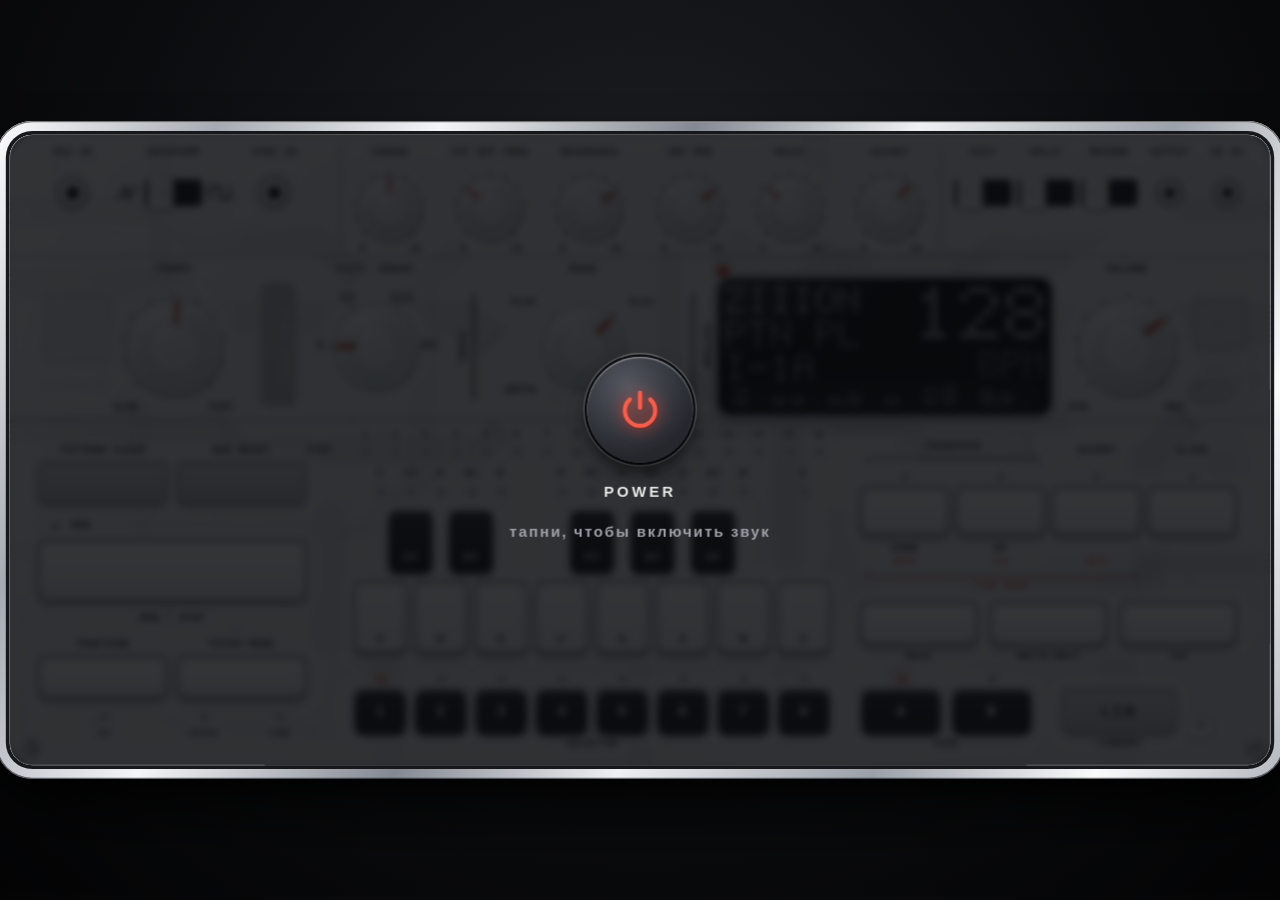
<file: index.html>
<!DOCTYPE html>
<html lang="en">
<head>
<meta charset="utf-8">
<meta name="viewport" content="width=device-width,initial-scale=1,maximum-scale=1,user-scalable=no">
<meta name="apple-mobile-web-app-capable" content="yes">
<meta name="mobile-web-app-capable" content="yes">
<meta name="apple-mobile-web-app-status-bar-style" content="black-translucent">
<meta name="apple-mobile-web-app-title" content="ZIIION">
<meta name="theme-color" content="#0b0c0f">
<title>ZIIION · Pocket Bass Sequencer</title>
<style>
:root{--ink:#1d1f24;--ink2:#4a4f58;--line:#8d939c;--red:#c8452f;--led-off:#b9bdc4;
  --mono:ui-monospace,"SF Mono",Menlo,Consolas,"Courier New",monospace;--sans:"Helvetica Neue",Helvetica,Arial,sans-serif;
  --pcb:none;--sheet:linear-gradient(rgba(244,245,247,.9),rgba(238,240,242,.9))}
*{box-sizing:border-box;-webkit-tap-highlight-color:transparent}
html,body{margin:0;height:100%;background:#0b0c0f;overflow:hidden;overscroll-behavior:none;touch-action:none;
  user-select:none;-webkit-user-select:none;-webkit-touch-callout:none;font-family:var(--sans)}
#desk{position:fixed;inset:0;background:radial-gradient(ellipse at 50% 30%,#1d1f24 0%,#0b0c0e 60%,#040405 100%)}
#stage{position:absolute;left:0;top:0;width:1000px;height:500px;transform-origin:0 0;will-change:transform}

/* body: frosted plastic over a PCB, chrome rim */
#chassis{position:absolute;inset:0;border-radius:18px;overflow:hidden;background:#d5d9de;
  box-shadow:0 0 0 3px #17181c,inset 0 0 0 1px rgba(255,255,255,.9)}
#chassis::before{content:"";position:absolute;inset:0;pointer-events:none;border-radius:18px;z-index:50;
  box-shadow:inset 0 0 0 1px rgba(255,255,255,.85),inset 0 0 40px rgba(255,255,255,.35)}
.rim{position:absolute;left:-11px;top:-11px;right:-11px;bottom:-11px;border-radius:29px;pointer-events:none;
  background:linear-gradient(115deg,#fdfdfe 0%,#a6abb3 14%,#f4f5f7 28%,#838993 44%,#eef0f2 58%,#9aa0a9 74%,#fafbfb 88%,#b3b8bf 100%);
  box-shadow:0 34px 48px rgba(0,0,0,.6),0 8px 14px rgba(0,0,0,.5),inset 0 0 0 1px rgba(0,0,0,.55),inset 0 1px 0 #fff}
.pcb{position:absolute;inset:0;width:100%;height:100%;pointer-events:none}
.frost{position:absolute;inset:0;pointer-events:none;
  background:linear-gradient(160deg,rgba(238,241,244,.76) 0%,rgba(230,234,238,.7) 55%,rgba(222,226,231,.76) 100%)}
.frost::after{content:"";position:absolute;inset:0;
  background:linear-gradient(118deg,rgba(255,255,255,.38) 0%,rgba(255,255,255,0) 22%,rgba(255,255,255,0) 60%,rgba(255,255,255,.16) 72%,rgba(255,255,255,0) 84%)}
.haze{position:absolute;pointer-events:none;border-radius:10px;background:rgba(232,235,238,.92);box-shadow:0 0 9px 6px rgba(232,235,238,.9)}
.haze.round{border-radius:50%;box-shadow:0 0 10px 8px rgba(232,235,238,.92)}
.groove{position:absolute;left:0;right:0;height:1px;background:var(--line)}
.vline{position:absolute;width:1px;background:var(--line)}
.screw{position:absolute;width:14px;height:14px;border-radius:50%;
  background:radial-gradient(circle at 35% 30%,#f7f8f9,#b7bcc3 60%,#7d838c);
  box-shadow:0 1px 0 rgba(255,255,255,.8),0 2px 3px rgba(0,0,0,.4),inset 0 0 0 1px rgba(0,0,0,.3)}
.screw::after{content:"";position:absolute;left:2px;right:2px;top:6px;height:2px;border-radius:1px;background:#3d3f46;
  box-shadow:0 1px 0 rgba(255,255,255,.5);transform:rotate(var(--r,0deg))}
.redsq{position:absolute;width:8px;height:8px;background:var(--red);box-shadow:0 0 6px rgba(200,69,47,.55)}

/* labels: technical mono, with a halo so the board never swallows them */
.lab{position:absolute;white-space:nowrap;font:600 8.5px/1 var(--mono);letter-spacing:.06em;color:var(--ink);text-transform:uppercase;
  pointer-events:none;transform:translate(-50%,-50%);text-shadow:0 0 2px #eef0f3,0 0 2px #eef0f3,0 0 3px #eef0f3,0 0 4px #eef0f3,0 0 6px #eef0f3,0 0 8px #eef0f3}
.lab.sm{font-size:8px;letter-spacing:.04em}
.lab.lg{font-size:10px}
.brk{position:absolute;border:1px solid var(--ink2);border-bottom:none;height:5px;pointer-events:none}

/* dot-matrix display */
.dm{position:absolute;border-radius:10px;background:#070708;pointer-events:none;
  box-shadow:0 0 0 2px #c3c7cd,0 0 0 3px #7e848d,0 3px 8px rgba(30,36,46,.35),inset 0 0 12px rgba(0,0,0,.9)}
.dmglass{position:absolute;inset:0;border-radius:10px;
  background:linear-gradient(155deg,rgba(255,255,255,.16) 0%,rgba(255,255,255,0) 34%),linear-gradient(0deg,rgba(255,255,255,.04),rgba(255,255,255,0) 40%)}
/* LEDs: small round dots, red when lit */
.led{position:absolute;width:7px;height:7px;margin:-3.5px 0 0 -3.5px;border-radius:50%;background:var(--led-off);
  box-shadow:inset 0 0 0 1px #9fa5ad,0 0 0 2.5px rgba(232,235,238,.92)}
.led.on{background:radial-gradient(circle at 42% 34%,#fff4f1 0%,#e0634c 40%,#c8452f 100%);
  box-shadow:0 0 0 2.5px rgba(232,235,238,.92),0 0 4px 1px rgba(200,69,47,.75),0 0 10px 3px rgba(200,69,47,.3)}
.led.cur{animation:cur .5s steps(1) infinite}
@keyframes cur{50%{background:radial-gradient(circle at 42% 34%,#ffe7b8 0%,#ffa42a 40%,#c25a00 100%);box-shadow:0 0 0 2.5px rgba(232,235,238,.92),0 0 5px 2px rgba(255,160,40,.8)}}
.led.dim{opacity:.45}
.led.sq{border-radius:2px;width:14px;height:6px;margin:-3px 0 0 -7px}
/* knobs: matte white caps with concentric rings and a red index */
.knob{position:absolute;touch-action:none;cursor:ns-resize}
.knob::before{content:"";position:absolute;inset:-12px;border-radius:50%}
.kticks{position:absolute;pointer-events:none;overflow:visible}
.kticks line{stroke:var(--ink2);stroke-width:2.4px;stroke-dasharray:.01 12;stroke-linecap:round}
.kshadow{position:absolute;inset:-2%;border-radius:50%;transform:translate(6%,10%);pointer-events:none;
  background:radial-gradient(circle,rgba(40,46,56,.26) 55%,rgba(0,0,0,0) 74%)}
.kbase{position:absolute;inset:-5%;border-radius:50%;pointer-events:none;
  background:radial-gradient(circle,#c9cdd2 0,#c9cdd2 88%,#8f959e 93%,#e9ebee 97%,rgba(0,0,0,0) 100%)}
.kbody{position:absolute;inset:0;border-radius:50%;
  background:radial-gradient(circle at 40% 30%,#fff 0%,#eceef0 55%,#d6d9de 100%);
  box-shadow:0 2px 4px rgba(50,56,66,.35),0 0 0 1px #a3a9b1,inset 0 0 0 1px rgba(255,255,255,.9)}
.krot{position:absolute;inset:0;border-radius:50%;transition:transform .07s ease-out}
.knob.st .krot{transition:transform .17s cubic-bezier(.3,1.55,.5,1)}
.kcap{position:absolute;inset:15%;border-radius:50%;
  background:repeating-radial-gradient(circle at 50% 50%,#f7f8f9 0 1.1px,#dfe2e6 1.1px 2.3px);
  box-shadow:inset 0 0 0 1px #c3c8ce,inset 1px 1.5px 1px rgba(255,255,255,.9),0 1px 2px rgba(50,56,66,.35)}
.kind{position:absolute;left:50%;top:3%;width:6.5%;height:22%;transform:translateX(-50%);border-radius:1px;background:var(--red)}
.kgloss{position:absolute;inset:0;border-radius:50%;pointer-events:none;
  background:radial-gradient(ellipse 50% 30% at 36% 19%,rgba(255,255,255,.55),rgba(255,255,255,0) 70%)}
.knob.active .kshadow{transform:translate(4%,7%)}
/* glass knobs */
.kbase{background:radial-gradient(circle,rgba(255,255,255,.0) 0,rgba(255,255,255,.0) 86%,rgba(120,130,142,.45) 92%,rgba(255,255,255,.7) 97%,rgba(0,0,0,0) 100%)}
.kshadow{background:radial-gradient(circle,rgba(60,70,84,.2) 55%,rgba(0,0,0,0) 74%)}
.kbody{background:radial-gradient(circle at 38% 28%,rgba(255,255,255,.75) 0%,rgba(236,240,244,.42) 45%,rgba(206,214,222,.38) 100%);
  box-shadow:0 2px 5px rgba(50,60,72,.3),0 0 0 1px rgba(130,140,152,.85),inset 0 0 0 2px rgba(255,255,255,.75),inset 0 -5px 8px rgba(150,170,190,.35)}
.kcap{inset:19%;background:radial-gradient(circle at 50% 50%,rgba(255,255,255,.1) 0 38%,rgba(255,255,255,.55) 40%,rgba(200,210,220,.3) 62%,rgba(255,255,255,.65) 100%);
  box-shadow:inset 0 0 0 1px rgba(255,255,255,.9),inset 0 0 0 3px rgba(150,162,176,.28),0 1px 2px rgba(50,60,72,.3)}
.kind{top:1%;width:5.5%;height:26%;background:linear-gradient(var(--red),#a8321f)}
/* buttons: flat matte pads */
.btn{position:absolute;border-radius:7px;touch-action:none;cursor:pointer;display:flex;align-items:center;justify-content:center;
  font:700 12px/1 var(--mono);letter-spacing:.04em;color:var(--ink);
  background:linear-gradient(180deg,#f6f7f8 0%,#eceef0 50%,#e2e5e8 100%);
  box-shadow:0 2px 0 #a8aeb6,0 4px 6px rgba(50,56,66,.2),inset 0 0 0 1px #b8bdc4}
.btn::before{content:"";position:absolute;inset:-14px -6px -10px -6px}
.btn.down{transform:translateY(1.5px);box-shadow:0 .5px 0 #a8aeb6,inset 0 0 0 1px #9aa0a8}
.btn.dark{color:#f4f5f7;background:linear-gradient(180deg,#2a2c31 0%,#1d1f23 45%,#141518 100%);
  box-shadow:0 2px 0 #000,0 4px 6px rgba(0,0,0,.3),inset 0 0 0 1px #3a3d44}
.btn.dark.down{box-shadow:0 .5px 0 #000,inset 0 0 0 1px #3a3d44}
.btn.grey{background:linear-gradient(180deg,#d3d7dc 0%,#c5cad0 50%,#b8bdc4 100%);
  box-shadow:0 2px 0 #8b919a,0 4px 6px rgba(50,56,66,.2),inset 0 0 0 1px #aab0b8}
.btn.grey.down{box-shadow:0 .5px 0 #8b919a,inset 0 0 0 1px #9aa0a8}
.btn.run{font-size:13px}
.btn .pip{position:absolute;left:50%;top:7px;width:16px;height:2px;margin-left:-8px;background:rgba(0,0,0,.25);border-radius:1px}

/* keys */
.wkey,.bkey{position:absolute;touch-action:none;cursor:pointer;display:flex;align-items:flex-end;justify-content:center;padding-bottom:5px;
  font:700 9px/1 var(--mono);letter-spacing:.04em;border-radius:6px}
.wkey{color:var(--ink);background:linear-gradient(180deg,#fafafb 0%,#f0f1f3 55%,#e4e6e9 100%);
  box-shadow:0 3px 0 #a4aab2,0 5px 7px rgba(50,56,66,.22),inset 0 0 0 1px #b3b9c1}
.bkey{z-index:3;color:#f1f2f4;background:linear-gradient(180deg,#2b2d32 0%,#1f2125 50%,#151619 100%);
  box-shadow:0 3px 0 #000,0 5px 7px rgba(0,0,0,.3),inset 0 0 0 1px #3a3d44}
.wkey::before,.bkey::before{content:"";position:absolute;inset:-4px -2px -6px -2px}
.wkey.down{transform:translateY(3px);box-shadow:0 1px 0 #a4aab2,inset 0 0 0 1px #9aa0a8}
.bkey.down{transform:translateY(3px);box-shadow:0 1px 0 #000,inset 0 0 0 1px #3a3d44}
.slot{position:absolute;border-radius:6px;background:#cdd1d6;box-shadow:inset 0 1px 2px rgba(50,56,66,.35);pointer-events:none}

/* contrast pass: light pads read clearly */
.btn:not(.dark):not(.grey){background:linear-gradient(180deg,rgba(255,255,255,.95) 0%,rgba(244,246,248,.9) 55%,rgba(226,230,234,.9) 100%);
  box-shadow:0 2px 0 #8d949d,0 4px 7px rgba(40,50,64,.34),inset 0 0 0 1px #8f969f,inset 0 1px 0 #fff}
.btn:not(.dark):not(.grey).down{box-shadow:0 .5px 0 #8d949d,inset 0 0 0 1px #7f8690,inset 0 2px 4px rgba(40,50,64,.22)}
.wkey{box-shadow:0 3px 0 #8d949d,0 5px 8px rgba(40,50,64,.3),inset 0 0 0 1px #9aa1aa}
/* jacks & switches */
.jack{position:absolute;width:24px;height:24px;margin:-12px 0 0 -12px;border-radius:50%;
  background:radial-gradient(circle at 38% 30%,#fbfbfc,#d4d7dc 60%,#aeb4bb);
  box-shadow:0 1px 2px rgba(50,56,66,.4),inset 0 0 0 2px #c0c5cb,0 0 0 1.5px #7f858e}
.jack::after{content:"";position:absolute;inset:7px;border-radius:50%;background:#0b0b0e;box-shadow:inset 0 2px 3px #000,0 1px 0 rgba(255,255,255,.45)}
.jack.sm{width:20px;height:20px;margin:-10px 0 0 -10px}
.jack.sm::after{inset:6px}
.sw{position:absolute;width:44px;height:20px;margin:-10px 0 0 -22px;touch-action:none;cursor:pointer}
.sw::before{content:"";position:absolute;inset:-12px -10px}
.sw .slot2{position:absolute;inset:0;border-radius:3px;background:#17181b;box-shadow:inset 0 1px 3px #000,0 0 0 1.5px #a3a9b1}
.sw .tab{position:absolute;top:-3px;left:2px;width:20px;height:26px;border-radius:3px;
  background:linear-gradient(90deg,#fdfdfe,#e3e5e9);box-shadow:0 2px 3px rgba(50,56,66,.4),inset 0 0 0 1px #b3b9c1;transition:left .09s ease-out}
.sw .tab::after{content:"";position:absolute;left:5px;right:5px;top:6px;bottom:6px;border-radius:1px;
  background:repeating-linear-gradient(90deg,rgba(0,0,0,.18) 0 1.2px,rgba(255,255,255,.7) 1.2px 2.6px)}
.sw.on .tab{left:22px}
svg polyline{stroke:var(--ink)}
.helpbtn{position:absolute;width:20px;height:20px;margin:-10px 0 0 -10px;border-radius:50%;display:flex;align-items:center;justify-content:center;
  font:800 12px/1 var(--mono);color:var(--ink2);cursor:pointer;touch-action:none;
  background:#f2f3f5;box-shadow:0 1px 2px rgba(50,56,66,.35),inset 0 0 0 1px #b3b9c1}
.helpbtn::before{content:"";position:absolute;inset:-12px}

/* overlays inside stage */
#osd{position:absolute;left:500px;top:90px;transform:translate(-50%,-50%);z-index:60;pointer-events:none;
  padding:7px 14px;border-radius:14px;background:rgba(14,15,18,.88);color:#ffdcd5;
  font:700 13px/1 "SF Mono",ui-monospace,Menlo,Consolas,monospace;letter-spacing:.08em;white-space:nowrap;
  box-shadow:0 4px 10px rgba(0,0,0,.5),inset 0 0 0 1px rgba(255,255,255,.12);opacity:0;transition:opacity .18s}
#osd.show{opacity:1}
#power{position:absolute;inset:0;z-index:80;border-radius:18px;display:flex;flex-direction:column;align-items:center;justify-content:center;gap:16px;
  background:rgba(8,9,12,.82);backdrop-filter:blur(3px);-webkit-backdrop-filter:blur(3px);cursor:pointer;color:#e9e9e6;
  font:700 12px/1.3 var(--sans);letter-spacing:.2em;text-transform:uppercase;transition:opacity .35s}
#power.gone{opacity:0;pointer-events:none}
#power .pw{width:84px;height:84px;border-radius:50%;display:flex;align-items:center;justify-content:center;
  background:radial-gradient(circle at 38% 28%,#555861,#25272d 70%);box-shadow:0 8px 14px rgba(0,0,0,.6),inset 0 1px 1px rgba(255,255,255,.4),0 0 0 2px #0e0f12,0 0 0 3px rgba(255,255,255,.25)}
#power .pw svg{width:36px;height:36px;stroke:#ff5a45;filter:drop-shadow(0 0 6px rgba(255,64,44,.9))}
#power small{display:block;font-weight:600;letter-spacing:.12em;color:#9ea0a8;text-align:center;text-transform:none;font-size:12px}
#help{position:absolute;inset:0;z-index:70;border-radius:18px;background-color:#e6e9ec;background-image:var(--sheet),var(--pcb);background-size:100% 100%;
  box-shadow:inset 0 0 0 1px #8f959e,inset 0 0 0 4px #f4f5f7,inset 0 0 0 5px #8f959e;color:#1d1f24;padding:26px 34px;display:none;
  font:500 12.6px/1.38 var(--sans)}
#help.open{display:block}
#help h3{margin:0 0 7px;font:900 11px/1 var(--mono);letter-spacing:.2em;color:#c4281a;padding-bottom:6px;border-bottom:1px solid #8d939c}
#help p{margin:0 0 6px;color:#2f3036}
#help b{color:#111216}
#help i{color:#c4281a;font-style:normal;font-weight:700}
#help .exp{display:flex;gap:10px;margin-top:10px}
#help .xbtn{padding:10px 14px;border-radius:4px;background:linear-gradient(180deg,#f6f7f8 0%,#eceef0 50%,#e2e5e8 100%);color:#1d1f24;font:800 11px/1 var(--mono);letter-spacing:.14em;box-shadow:0 3px 0 #a8aeb6,0 5px 6px rgba(0,0,0,.3),inset 0 1px 0 rgba(255,255,255,.8);cursor:pointer}
#help .x{position:absolute;right:26px;top:18px;font:800 11px/1 var(--mono);color:#4a4f58;letter-spacing:.14em}
.redsq.flash{animation:redflash .3s steps(2,end) 3}
@keyframes redflash{50%{opacity:.15}}
/* lite mode: cheaper rendering for older phones */
html.lite .haze,html.lite .haze.round{box-shadow:none}
html.lite #chassis,html.lite .rim{box-shadow:0 8px 14px rgba(0,0,0,.5)}
html.lite #power{backdrop-filter:none;-webkit-backdrop-filter:none;background:rgba(8,9,12,.94)}
html.lite .knob.st .krot{transition:none}
/* library sheet — frosted plastic over the board */
[data-id=lib]{font:800 12px/1 var(--mono);letter-spacing:.2em}
#lib{position:absolute;inset:0;z-index:68;border-radius:18px;background-color:#e6e9ec;background-image:var(--sheet),var(--pcb);background-size:100% 100%;
 box-shadow:inset 0 0 0 1px #8f959e,inset 0 0 0 4px #f4f5f7,inset 0 0 0 5px #8f959e;color:#1d1f24;display:none;flex-direction:column;
 padding:22px 30px 20px;font:500 12px/1.3 var(--sans)}
#lib.open{display:flex}
#lib .lh,#lib .lf{display:flex;align-items:center;gap:9px;flex:0 0 auto}
#lib .lh{margin-bottom:10px;padding-bottom:10px;border-bottom:1px solid #8d939c}
#lib .lf{margin-top:10px;padding-top:10px;border-top:1px solid #8d939c}
#lib .lt{font:800 18px/1 var(--mono);letter-spacing:.16em;color:#1d1f24;margin-right:auto}
#lib .lb,#lib .tg{padding:10px 14px;border-radius:4px;background:linear-gradient(180deg,#f6f7f8 0%,#eceef0 50%,#e2e5e8 100%);color:#1d1f24;
 font:800 10.5px/1 var(--mono);letter-spacing:.14em;box-shadow:0 3px 0 #a8aeb6,0 5px 6px rgba(0,0,0,.3),inset 0 1px 0 rgba(255,255,255,.8);
 cursor:pointer;user-select:none;-webkit-user-select:none}
#lib .lb:active{transform:translateY(2px);box-shadow:0 1px 0 #a8aeb6,0 2px 3px rgba(0,0,0,.3),inset 0 1px 0 rgba(255,255,255,.6)}
#lib .tg{background:linear-gradient(180deg,#e0e3e7,#d3d7dc);color:#55575f;box-shadow:inset 0 0 0 1px #aab0b8}
#lib .tg.on{background:linear-gradient(180deg,#2a2c31,#141518);color:#f4f5f7;box-shadow:0 2px 0 #000,0 3px 5px rgba(0,0,0,.35),inset 0 1px 0 rgba(255,255,255,.2)}
#lib .lb.done{background:linear-gradient(180deg,#2a2c31,#1d1f23 55%,#141518);color:#f4f5f7;box-shadow:0 3px 0 #000,0 5px 6px rgba(0,0,0,.4),inset 0 1px 0 rgba(255,255,255,.22)}
#lib .ll{flex:1;overflow-y:auto;-webkit-overflow-scrolling:touch;min-height:0;padding:2px 6px 8px 2px}
#lib .gh{font:800 10px/1 var(--mono);letter-spacing:.24em;color:#4a4f58;margin:10px 0 7px}
#lib .gr{display:grid;grid-template-columns:repeat(3,1fr);gap:8px}
#lib .row{position:relative;display:flex;align-items:center;gap:10px;padding:8px 11px;border-radius:5px;cursor:pointer;
 background:linear-gradient(180deg,rgba(255,255,255,.78),rgba(240,244,248,.55));box-shadow:0 0 0 1px rgba(255,255,255,.85),0 2px 6px rgba(60,72,88,.28),inset 0 1px 0 #fff,inset 0 -6px 10px rgba(150,170,190,.18)}
#lib .row:active{transform:translateY(1px)}
#lib .row.cur{background:linear-gradient(180deg,#2a2c31,#141518);box-shadow:0 2px 0 #000,0 3px 5px rgba(0,0,0,.4),inset 0 1px 0 rgba(255,255,255,.2)}
#lib .rt{flex:1;min-width:0}
#lib .rt b{display:block;font:800 11.5px/1.15 var(--mono);letter-spacing:.07em;color:#1d1f24;white-space:nowrap;overflow:hidden;text-overflow:ellipsis}
#lib .rt span{font:700 9.5px/1 var(--mono);letter-spacing:.1em;color:#5f616a}
#lib .row.cur .rt b{color:#f4f5f7}#lib .row.cur .rt span{color:#b9bbc8}
#lib .mini{display:flex;align-items:flex-end;gap:1.5px;height:19px;flex:0 0 auto}
#lib .mini i{display:block;width:3px;background:#4a4f58;border-radius:1px;min-height:2px}
#lib .mini i.a{background:#c8452f}
#lib .mini i.r{height:2px;background:#9a9da6}
#lib .mini i.t{height:5px;background:#7c7f89}
#lib .row.cur .mini i{background:#c9cbd6}#lib .row.cur .mini i.a{background:#ff6a52}#lib .row.cur .mini i.r{background:#6a6d80}#lib .row.cur .mini i.t{background:#9395a6}
#lib .row u{text-decoration:none;color:#5f616a;font:400 18px/1 Arial;padding:4px 2px 4px 6px}
#lib .row.cur u{color:#c9cbd6}
#lib .ln{flex:1;min-width:0;padding:9px 11px;border-radius:4px;border:0;background:rgba(255,255,255,.55);color:#1d1f24;font:700 16px/1.2 var(--mono);
 letter-spacing:.08em;box-shadow:0 0 0 1px rgba(143,149,158,.8),inset 0 2px 4px rgba(70,84,100,.22),0 1px 0 #fff;outline:none}
#lib .ln::placeholder{color:#7b818b}
#lib .lb,#lib .tg{background:linear-gradient(180deg,rgba(255,255,255,.85),rgba(236,241,246,.6));box-shadow:0 0 0 1px rgba(255,255,255,.85),0 2px 6px rgba(60,72,88,.3),inset 0 1px 0 #fff,inset 0 -5px 8px rgba(150,170,190,.18)}
#lib .lb:active{box-shadow:0 0 0 1px rgba(255,255,255,.85),0 1px 2px rgba(60,72,88,.3),inset 0 1px 3px rgba(60,72,88,.25)}
#lib .tg.on,#lib .lb.done{background:linear-gradient(180deg,#2a2c31,#141518);box-shadow:0 2px 6px rgba(0,0,0,.4),inset 0 1px 0 rgba(255,255,255,.2)}
/* tutorial */
#help .tabs{display:flex;gap:7px;margin:0 0 14px;padding-right:110px}
#help .tabs span{padding:9px 14px;border-radius:4px;background:linear-gradient(180deg,#e0e3e7,#d3d7dc);color:#4a4f58;font:800 10.5px/1 var(--mono);letter-spacing:.14em;
 box-shadow:inset 0 0 0 1px #aab0b8;cursor:pointer;user-select:none;-webkit-user-select:none}
#help .tabs span.on{background:linear-gradient(180deg,#2a2c31,#141518);color:#f4f5f7;box-shadow:0 2px 0 #000,0 3px 5px rgba(0,0,0,.35),inset 0 1px 0 rgba(255,255,255,.2)}
#help .pg{display:block}
#help .fig{flex:0 0 440px}
#help .fig .schem{width:440px;height:auto;display:block;}
#help .two{display:flex;gap:26px;align-items:flex-start;width:100%}
#help .two .fig.sm{flex:0 0 280px}
#help .modesvg{width:100%;height:auto;display:block}
#help .steps{margin:0;padding:0;list-style:none;counter-reset:s;flex:1}
#help .steps li{counter-increment:s;position:relative;padding:0 0 9px 32px;color:#2f3036}
#help .steps.tight li{padding-bottom:7px}
#help .steps li::before{content:counter(s);position:absolute;left:0;top:-1px;width:21px;height:21px;border-radius:4px;background:#c8452f;color:#fff;font:900 12px/21px var(--mono);text-align:center;box-shadow:0 1px 0 #8a2a1a}
#help .cap{margin:6px 0 0;font:600 11px/1.35 var(--sans);color:#4a4f58}
#help .cap.l{margin:8px 0 0}
#help .strip{display:grid;grid-template-columns:repeat(16,1fr);gap:4px;margin:8px 0 0;width:100%}
#help .sc{display:flex;flex-direction:column;align-items:center;padding:3px 0 2px;border-radius:4px;background:linear-gradient(180deg,#f6f7f8,#e2e5e8);box-shadow:0 2px 0 #a8aeb6,inset 0 1px 0 #fff}
#help .sc em{font:700 8px/1 var(--mono);color:#6a6c75;font-style:normal}
#help .sc b{font:800 11px/1.4 var(--mono);color:#1d1f24}#help .sc b sub{font-size:7px;color:#6a6c75}
#help .sc u{height:9px;font:700 10px/9px Arial;color:#3a3d4d;text-decoration:none}
#help .sc.ac{box-shadow:0 2px 0 #8a2a1a,inset 0 0 0 2px #c8452f}
#help .sc.r{opacity:.55}#help .sc.t{background:linear-gradient(180deg,#d3d5dc,#b3b6bf)}
#help .exp{margin:14px 0}

#help .lang{position:absolute;right:130px;top:12px;display:flex;gap:5px}
#help .lang span{padding:6px 9px;border-radius:4px;background:linear-gradient(180deg,#e0e3e7,#d3d7dc);color:#4a4f58;font:800 10px/1 var(--mono);letter-spacing:.12em;
 box-shadow:inset 0 0 0 1px #aab0b8;cursor:pointer;user-select:none;-webkit-user-select:none}
#help .lang span.on{background:linear-gradient(180deg,#2a2c31,#141518);color:#f4f5f7;box-shadow:0 2px 0 #000,0 3px 5px rgba(0,0,0,.35),inset 0 1px 0 rgba(255,255,255,.2)}

</style>
</head>
<body>
<div id="desk"><div id="stage"><div id="chassis"></div></div></div>
<script>
// PB-303 voice + sequencer. Runs inside an AudioWorkletGlobalScope.
// Written as a function so the page can stringify it into a Blob URL
// and so Node tests can run it with mocked globals.
function workletMain() {
  const TWO_PI = Math.PI * 2;
  let OS = 4; // filter oversampling (2 in lite mode)

  function tanhf(x) {
    if (x < -3) return -1;
    if (x > 3) return 1;
    const x2 = x * x;
    return x * (27 + x2) / (27 + 9 * x2);
  }
  function polyblep(t, dt) {
    if (t < dt) { t /= dt; return t + t - t * t - 1; }
    if (t > 1 - dt) { t = (t - 1) / dt; return t * t + t + t + 1; }
    return 0;
  }

  class PB303 extends AudioWorkletProcessor {
    constructor() {
      super();
      this.sr = sampleRate;
      // user params: target + smoothed copy
      this.tp = { tune: .5, cut: .32, res: .72, env: .7, dec: .32, acc: .65, vol: .7, wave: 0, dist: 0, delay: 0, reverb: 0 };
      this.sp = Object.assign({}, this.tp);
      this.bpm = 128;
      this.smooth = 1 - Math.exp(-1 / (0.006 * this.sr));

      // sequencer
      this.run = false;
      this.seq = [];        // [kind, midi, acc, sld]
      this.pending = null;
      this.idx = 0;
      this.acc = 0;         // samples into current step
      this.startPending = false;
      this.gateOffAt = -1;
      this.slidePrev = false;
      this.gateFrac = 0.56;

      // voice
      this.gate = false;
      this.pitch = 36; this.pitchT = 36;
      this.ph = 0;
      this.amp = 0;
      this.e = 0;             // filter envelope
      this.accNote = false;
      this.accCharge = 0;
      this.oct = 8;           // smoothed cutoff in octaves (log2 Hz)
      this.y = [0, 0, 0, 0];
      this.th = [0, 0, 0];
      this.xPrev = 0;
      this.dcX = 0; this.dcY = 0;
      // ping-pong delay (3/16 of a beat-grid step group, ~dotted eighth)
      this.DM = 131071;
      this.dbL = new Float32Array(this.DM + 1); this.dbR = new Float32Array(this.DM + 1);
      // Freeverb-style stereo reverb
      const k = this.sr / 44100;
      const mk = (n) => ({ b: new Float32Array(Math.round(n * k)), i: 0, f: 0 });
      this.combL = [1116, 1188, 1277, 1356].map(mk);
      this.combR = [1139, 1211, 1300, 1379].map(mk);
      this.apL = [556, 441].map(mk); this.apR = [579, 464].map(mk);
      this.dw = 0; this.dtS = this.sr * 15 / 128 * 3; this.dfL = 0; this.dfR = 0;

      this.slideCoef = 1 - Math.exp(-1 / (0.024 * this.sr));
      this.aCoef = 1 - Math.exp(-1 / (0.0009 * this.sr));
      this.rCoef = 1 - Math.exp(-1 / (0.009 * this.sr));
      this.octCoef = 1 - Math.exp(-1 / (0.0016 * this.sr));
      this.accDecay = Math.exp(-1 / (0.45 * this.sr));
      this.eCoef = 0.9999;

      this.port.onmessage = (ev) => this.onMsg(ev.data);
    }

    onMsg(m) {
      switch (m.t) {
        case 'p': Object.assign(this.tp, m.p); if (m.snap) Object.assign(this.sp, m.p); break;
        case 'bpm': this.bpm = m.v; break;
        case 'lite': OS = m.v ? 2 : 4; break;
        case 'seq':
          if (m.at === 'bar' && this.run && this.seq.length) this.pending = m.seq;
          else { this.seq = m.seq; this.pending = null; if (this.idx >= this.seq.length) this.idx = 0; }
          break;
        case 'run':
          if (m.on) { this.run = true; this.idx = 0; this.acc = 0; this.startPending = true; this.slidePrev = false; }
          else { this.run = false; this.gate = false; this.gateOffAt = -1; this.slidePrev = false; }
          break;
        case 'reset':
          this.idx = 0; this.acc = 0; this.startPending = true; this.slidePrev = false;
          break;
        case 'on': this.trigger(m.note, !!m.acc, !!m.sld && this.gate); this.gateOffAt = -1; this.slidePrev = false; break;
        case 'off': this.gate = false; this.gateOffAt = -1; break;
      }
    }

    trigger(note, acc, slideIn) {
      this.pitchT = note;
      if (!slideIn || !this.gate) {
        this.pitch = note;
        this.e = 1;
        if (acc) this.accCharge += (1 - this.accCharge) * 0.3;
      }
      this.accNote = acc;
      this.gate = true;
    }

    stepAt(i) {
      const s = this.seq;
      if (!s.length) return null;
      return s[i];
    }

    nextStep() {
      const n = this.seq.length;
      if (this.idx + 1 < n) return this.seq[this.idx + 1];
      return (this.pending && this.pending.length) ? this.pending[0] : this.seq[0];
    }

    startStep() {
      const n = this.seq.length;
      if (!n) return;
      const s = this.seq[this.idx];
      const nx = this.nextStep();
      const stepLen = this.sr * 15 / this.bpm;
      const kind = s[0];
      if (kind === 1) {
        const slideIn = this.slidePrev && this.gate;
        this.trigger(s[1], !!s[2], slideIn);
        this.slidePrev = !!s[3];
        const extend = nx[0] === 2 || (s[3] && nx[0] === 1);
        this.gateOffAt = extend ? -1 : stepLen * this.gateFrac;
      } else if (kind === 2 && this.gate) {
        const extend = nx[0] === 2 || (this.slidePrev && nx[0] === 1);
        this.gateOffAt = extend ? -1 : stepLen * this.gateFrac;
      } else {
        this.gate = false;
        this.gateOffAt = -1;
        this.slidePrev = false;
      }
      this.port.postMessage({ t: 's', i: this.idx });
    }

    tickSeq() {
      if (!this.seq.length) return;
      if (this.startPending) { this.startPending = false; this.startStep(); }
      if (this.gateOffAt >= 0 && this.acc >= this.gateOffAt) { this.gate = false; this.gateOffAt = -1; }
      this.acc += 1;
      const stepLen = this.sr * 15 / this.bpm;
      if (this.acc >= stepLen) {
        this.acc -= stepLen;
        this.idx++;
        if (this.idx >= this.seq.length) {
          this.idx = 0;
          if (this.pending) { this.seq = this.pending; this.pending = null; if (!this.seq.length) { this.gate = false; return; } }
        }
        this.startStep();
      }
    }

    process(inputs, outputs) {
      const out = outputs[0];
      const ch = out[0];
      const n = ch.length;
      const sp = this.sp, tp = this.tp, sm = this.smooth;
      const sr = this.sr;
      const y = this.y, th = this.th;

      for (let i = 0; i < n; i++) {
        if (this.run) this.tickSeq();

        // param smoothing
        sp.tune += (tp.tune - sp.tune) * sm;
        sp.cut += (tp.cut - sp.cut) * sm;
        sp.res += (tp.res - sp.res) * sm;
        sp.env += (tp.env - sp.env) * sm;
        sp.dec += (tp.dec - sp.dec) * sm;
        sp.acc += (tp.acc - sp.acc) * sm;
        sp.vol += (tp.vol - sp.vol) * sm;
        sp.dist += (tp.dist - sp.dist) * sm;
        sp.delay += (tp.delay - sp.delay) * sm;
        sp.reverb += (tp.reverb - sp.reverb) * sm;
        sp.wave = tp.wave;

        // pitch (slide)
        this.pitch += (this.pitchT - this.pitch) * this.slideCoef;
        const semis = this.pitch + (sp.tune - 0.5) * 2;
        const f = 440 * Math.pow(2, (semis - 69) / 12);
        const dt = Math.min(0.45, f / sr);

        // oscillator
        let ph = this.ph + dt;
        if (ph >= 1) ph -= 1;
        this.ph = ph;
        let osc;
        if (sp.wave < 0.5) {
          osc = 1 - 2 * ph + polyblep(ph, dt);            // falling saw
        } else {
          let p2 = ph + 0.5; if (p2 >= 1) p2 -= 1;
          osc = (ph < 0.5 ? 1 : -1) + polyblep(ph, dt) - polyblep(p2, dt);
          osc *= 0.9;
        }

        // envelopes
        this.accCharge *= this.accDecay;
        const accAmt = this.accNote ? sp.acc * (0.5 + 0.5 * Math.min(1, this.accCharge * 1.2)) : 0;
        const decT = this.accNote ? 0.2 : 0.2 * Math.pow(10, sp.dec);
        this.e *= Math.exp(-1 / (decT * sr));
        const tgtAmp = this.gate ? 1 : 0;
        this.amp += (tgtAmp - this.amp) * (this.gate ? this.aCoef : this.rCoef);

        // cutoff
        const baseOct = Math.log2(55) + sp.cut * 6.8;
        const octT = baseOct + (sp.env * 3.9 + accAmt * (1.1 + 1.1 * sp.res)) * this.e;
        this.oct += (octT - this.oct) * this.octCoef;
        let fc = Math.pow(2, this.oct);
        if (fc > 17000) fc = 17000;
        const g = 1 - Math.exp(-TWO_PI * fc / (sr * OS));
        const k = Math.min(4.35, sp.res * 3.95 + accAmt * 0.45);

        // 4-pole ladder, oversampled
        const x0 = osc * 1.15;
        let yo = 0;
        for (let j = 1; j <= OS; j++) {
          const xin = this.xPrev + (x0 - this.xPrev) * (j / OS);
          const u = tanhf(xin - k * y[3]);
          y[0] += g * (u - th[0]); th[0] = tanhf(y[0]);
          y[1] += g * (th[0] - th[1]); th[1] = tanhf(y[1]);
          y[2] += g * (th[1] - th[2]); th[2] = tanhf(y[2]);
          y[3] += g * (th[2] - tanhf(y[3]));
        }
        this.xPrev = x0;
        yo = 0.5 * y[3] + 0.5 * y[2];

        // VCA
        const vca = this.amp * (1 + 0.85 * accAmt);
        let s = yo * (1.0 + 0.5 * k) * vca * 1.25;

        // drive / output
        if (sp.dist > 0.001) {
          const d = 1 + sp.dist * 7;
          s = tanhf(s * d) / Math.sqrt(d) * 1.1;
        }
        s = tanhf(s * 0.9);
        const vol = sp.vol * sp.vol * 1.05;
        s *= vol;

        // DC block
        const dc = s - this.dcX + 0.995 * this.dcY;
        this.dcX = s; this.dcY = dc;
        // delay
        const tgt = Math.min(this.DM - 4, this.sr * 15 / this.bpm * 3);
        this.dtS += (tgt - this.dtS) * 0.0004;
        let rp = this.dw - this.dtS; if (rp < 0) rp += this.DM + 1;
        const ri = rp | 0, fr = rp - ri, r1 = (ri + 1) & this.DM;
        const dl = this.dbL[ri] + (this.dbL[r1] - this.dbL[ri]) * fr;
        const dr = this.dbR[ri] + (this.dbR[r1] - this.dbR[ri]) * fr;
        this.dfL += (dl - this.dfL) * 0.35; this.dfR += (dr - this.dfR) * 0.35;
        const fb = 0.46;
        this.dbL[this.dw] = dc + fb * this.dfR;
        this.dbR[this.dw] = fb * this.dfL;
        this.dw = (this.dw + 1) & this.DM;
        const wet = 0.4 * sp.delay;
        let oL = dc + wet * dl, oR = dc + wet * dr;
        if (sp.reverb > 0.002) {
          const x = (oL + oR) * 0.5 * 0.06;
          let rl = 0, rr = 0;
          for (let q = 0; q < 4; q++) {
            let c = this.combL[q], y = c.b[c.i];
            c.f = y * 0.62 + c.f * 0.38; c.b[c.i] = x + c.f * 0.86; if (++c.i >= c.b.length) c.i = 0; rl += y;
            c = this.combR[q]; y = c.b[c.i];
            c.f = y * 0.62 + c.f * 0.38; c.b[c.i] = x + c.f * 0.86; if (++c.i >= c.b.length) c.i = 0; rr += y;
          }
          for (let q = 0; q < 2; q++) {
            let a = this.apL[q], bo = a.b[a.i];
            a.b[a.i] = rl + bo * 0.5; if (++a.i >= a.b.length) a.i = 0; rl = bo - rl;
            a = this.apR[q]; bo = a.b[a.i];
            a.b[a.i] = rr + bo * 0.5; if (++a.i >= a.b.length) a.i = 0; rr = bo - rr;
          }
          const rw = 0.9 * sp.reverb;
          oL += rw * rl; oR += rw * rr;
        }
        ch[i] = oL > 1 ? 1 : oL < -1 ? -1 : oL;
        if (out.length > 1) out[1][i] = oR > 1 ? 1 : oR < -1 ? -1 : oR;
      }

      // denormal guard
      for (let q = 0; q < 4; q++) if (Math.abs(y[q]) < 1e-15) y[q] = 0;
      for (let q = 0; q < 3; q++) if (Math.abs(th[q]) < 1e-15) th[q] = 0;
      if (Math.abs(this.dcY) < 1e-15) this.dcY = 0;

      for (let c = 2; c < out.length; c++) out[c].set(ch);
      if (out.length === 1) { /* mono */ }
      return true;
    }
  }
  registerProcessor('pb303', PB303);
}

(function () {
'use strict';
const W = 1000, H = 500;
const stage = document.getElementById('stage');
const chassis = document.getElementById('chassis');
const clamp = (v, a, b) => v < a ? a : v > b ? b : v;
const px = n => n + 'px';

function el(cls, parent, css, txt, tag) {
  const e = document.createElement(tag || 'div');
  if (cls) e.className = cls;
  if (css) e.style.cssText = css;
  if (txt != null) e.textContent = txt;
  (parent || chassis).appendChild(e);
  return e;
}
function rect(e, x, y, w, h) {
  e.style.left = px(x); e.style.top = px(y);
  if (w != null) e.style.width = px(w);
  if (h != null) e.style.height = px(h);
  return e;
}
function lab(text, x, y, o) {
  o = o || {};
  const e = el('lab' + (o.cls ? ' ' + o.cls : ''), o.parent, '', text);
  e.style.left = px(x); e.style.top = px(y);
  if (o.s) e.style.fontSize = px(o.s);
  if (o.c) e.style.color = o.c;
  if (o.w) e.style.fontWeight = o.w;
  if (o.ls != null) e.style.letterSpacing = o.ls + 'em';
  const tx = o.a === 'l' ? 0 : o.a === 'r' ? -100 : -50;
  e.style.transform = 'translate(' + tx + '%,-50%)' + (o.rot ? ' rotate(' + o.rot + 'deg)' : '');
  return e;
}
const NS = 'http://www.w3.org/2000/svg';
function svgEl(name, attrs, parent) {
  const e = document.createElementNS(NS, name);
  for (const k in attrs) e.setAttribute(k, attrs[k]);
  if (parent) parent.appendChild(e);
  return e;
}
/* ================= view / fit ================= */
const view = { s: 1, rot: 0 };
function fit() {
  const vw = window.innerWidth, vh = window.innerHeight;
  const portrait = vh > vw * 1.08;
  let s;
  if (portrait) {
    s = Math.min(vh / W, vw / H) * 0.985;
    s = Math.min(s, 2.2);
    view.rot = 90;
    const tx = (vw + H * s) / 2, ty = (vh - W * s) / 2;
    stage.style.transform = 'translate(' + tx + 'px,' + ty + 'px) rotate(90deg) scale(' + s + ')';
  } else {
    s = Math.min(vw / W, vh / H) * 0.985;
    s = Math.min(s, 2.2);
    view.rot = 0;
    const tx = (vw - W * s) / 2, ty = (vh - H * s) / 2;
    stage.style.transform = 'translate(' + tx + 'px,' + ty + 'px) scale(' + s + ')';
  }
  view.s = s;
}
function toLocal(dx, dy) {
  return view.rot === 90 ? { x: dy / view.s, y: -dx / view.s } : { x: dx / view.s, y: dy / view.s };
}
/* ================= data ================= */
const NN = ['C', 'C#', 'D', 'D#', 'E', 'F', 'F#', 'G', 'G#', 'A', 'A#', 'B'];
const ROMAN = ['I', 'II', 'III', 'IV'];
const MODES = ['TRACK WRITE', 'TRACK PLAY', 'PATTERN PLAY', 'PATTERN WRITE'];
const midiName = m => NN[((m % 12) + 12) % 12] + (Math.floor(m / 12) - 1);
const blankStep = () => ({ k: 0, n: 0, t: 0, a: 0, s: 0 });
const blankPat = () => ({ len: 16, steps: Array.from({ length: 16 }, blankStep) });
function setFromMidi(st, m) {
  m = clamp(Math.round(m), 24, 60);
  if (m < 36) { st.t = -1; st.n = m - 24; }
  else if (m <= 48) { st.t = 0; st.n = m - 36; }
  else { st.t = 1; st.n = m - 48; }
}
const stepMidi = st => 36 + st.n + 12 * st.t;
function parsePat(str) {
  const p = blankPat();
  const tk = str.trim().split(/\s+/);
  for (let i = 0; i < 16; i++) {
    const t = tk[i] || '.';
    const st = p.steps[i];
    if (t === '.') continue;
    if (t === '_') { st.k = 2; continue; }
    const m = /^([A-G])(#?)(-?\d)(\^?)(~?)$/.exec(t);
    if (!m) continue;
    const base = { C: 0, D: 2, E: 4, F: 5, G: 7, A: 9, B: 11 }[m[1]] + (m[2] ? 1 : 0);
    st.k = 1; setFromMidi(st, 12 * (parseInt(m[3], 10) + 1) + base);
    st.a = m[4] ? 1 : 0; st.s = m[5] ? 1 : 0;
  }
  return p;
}
// index = group*16 + side*8 + number.  ^ accent, ~ slide (into next note), _ tie, . rest
const FACTORY = [
  [0, 'E1^ . E1 E2 . E1~ G1 . E1 . E1^ B1 . A1~ G1 .'],
  [1, 'A1 A1^ A2 A1 . A1 C2~ D2 A1 A1^ . A2 A1 G2~ E2 .'],
  [2, 'C2^ . C2 . C3 . A#2~ G2 C2 . C2^ . D#2 . F2~ G2'],
  [3, '. . F1^ . . F1 . F1 . . F1^ . F2~ F1 . .'],
  [4, 'D1^ _ . D1 D2 . D1~ F1 D1^ _ . D2 C2~ A1 . D1'],
  [5, 'G1 . G1^ G2 G1 . D#2~ F2 G1 . G1^ . A#1 . C2~ G1'],
  [6, 'E1^ E1 E2 E1 E1^ E1 G2~ E1 E1^ E1 E2 E1 B1~ C2 E1 E1'],
  [7, 'A1^ . . A1 . . A2~ G2 . . A1^ . . E2~ G2 .'],
  [8, 'E1 . E1^ . E2 . E1 G1~ A1 . E1^ . B1 . D2~ E2'],
  [9, 'A1^ A1 . A1 A2 . A1 . C2^ . A1 . G2~ E2 . A1'],
  [10, 'C2 C2^ . C3~ A#2 . G2 . C2 C2^ . D#3~ C3 . G2 .'],
  [11, 'F1^ . . F1^ . . F2 . F1 . F1^ . . C2~ D#2 .'],
  [16, 'D1 . . D1 . . D2~ C2 . . D1 . A1~ . G1 .'],
  [17, 'G1^ _ _ . G1 . G1^ . D2~ D#2 . G1 . F2~ D2 .']
];
const SAVE_KEY = 'pb303.v1';
const S = {
  mode: 2, group: 0, num: 0, side: 0, edit: 'pitch', cursor: 0, running: false,
  trackSel: 0, fn: false, patterns: null, tracks: null,
  live: { t: 0, a: 0, s: 0 }, playIdx: -1,
  k: { tune: .5, cut: .32, res: .72, env: .7, dec: .32, acc: .65, tempo: .52, vol: .7 },
  wave: 0, dist: 0, delay: 0, reverb: 0, preset: ''
};
function sanitizePat(p) {
  const out = blankPat();
  if (!p || !Array.isArray(p.steps)) return out;
  out.len = clamp(parseInt(p.len, 10) || 16, 1, 16);
  for (let i = 0; i < 16; i++) {
    const s = p.steps[i] || {};
    out.steps[i] = { k: clamp(s.k | 0, 0, 2), n: clamp(s.n | 0, 0, 12), t: clamp(s.t | 0, -1, 1), a: s.a ? 1 : 0, s: s.s ? 1 : 0 };
  }
  return out;
}
function initData() {
  S.patterns = Array.from({ length: 64 }, blankPat);
  FACTORY.forEach(f => { S.patterns[f[0]] = parsePat(f[1]); });
  S.tracks = Array.from({ length: 8 }, () => []);
  try {
    const raw = localStorage.getItem(SAVE_KEY);
    if (!raw) return;
    const d = JSON.parse(raw);
    if (!d || d.v !== 1) return;
    if (Array.isArray(d.patterns) && d.patterns.length === 64) S.patterns = d.patterns.map(sanitizePat);
    if (Array.isArray(d.tracks) && d.tracks.length === 8) S.tracks = d.tracks.map(t => Array.isArray(t) ? t.filter(x => x >= 0 && x < 64).slice(0, 64) : []);
    if (d.k) for (const key in S.k) if (typeof d.k[key] === 'number') S.k[key] = clamp(d.k[key], 0, 1);
    S.preset = typeof d.preset === 'string' ? d.preset.slice(0, 18) : '';
    S.wave = d.wave ? 1 : 0; S.dist = d.dist ? 1 : 0; S.delay = d.delay ? 1 : 0; S.reverb = d.reverb ? 1 : 0;
    S.group = clamp(d.group | 0, 0, 3); S.num = clamp(d.num | 0, 0, 7); S.side = d.side ? 1 : 0;
    S.mode = clamp(d.mode == null ? 2 : d.mode | 0, 0, 3); S.trackSel = clamp(d.trackSel | 0, 0, 7);
  } catch (e) { /* ignore */ }
}
let saveTimer = 0;
function save() {
  clearTimeout(saveTimer);
  saveTimer = setTimeout(() => {
    try {
      localStorage.setItem(SAVE_KEY, JSON.stringify({
        v: 1, patterns: S.patterns, tracks: S.tracks, k: S.k, preset: S.preset, wave: S.wave, dist: S.dist, delay: S.delay, reverb: S.reverb,
        group: S.group, num: S.num, side: S.side, mode: S.mode, trackSel: S.trackSel
      }));
    } catch (e) { /* ignore */ }
  }, 350);
}
initData();

const patIdx = () => S.group * 16 + S.side * 8 + S.num;
const curPat = () => S.patterns[patIdx()];
const isTrackMode = () => S.mode < 2;
const patName = i => ROMAN[i >> 4] + '-' + ((i & 7) + 1) + ((i >> 3) & 1 ? 'B' : 'A');
const bpmOf = v => Math.round(50 + v * 150);
/* ================= audio engine glue ================= */
const engine = { ctx: null, node: null, queue: [], ready: false };
function send(m) {
  if (engine.node) engine.node.port.postMessage(m);
  else engine.queue.push(m);
}
async function createEngine(ctx) {
  const code = '(' + workletMain.toString() + ')()';
  try {
    await ctx.audioWorklet.addModule(URL.createObjectURL(new Blob([code], { type: 'application/javascript' })));
  } catch (err) {
    // some browsers refuse blob: modules on file:// — fall back to a data: URL
    await ctx.audioWorklet.addModule('data:application/javascript;base64,' + btoa(unescape(encodeURIComponent(code))));
  }
  const node = new AudioWorkletNode(ctx, 'pb303', { numberOfInputs: 0, numberOfOutputs: 1, outputChannelCount: [2] });
  node.connect(ctx.destination);
  return node;
}
function paramMsg() {
  const k = S.k;
  return { t: 'p', p: { tune: k.tune, cut: k.cut, res: k.res, env: k.env, dec: k.dec, acc: k.acc, vol: k.vol, wave: S.wave, dist: S.dist, delay: S.delay, reverb: S.reverb } };
}
let playMap = [];
function buildPlay() {
  const seq = [], map = [];
  const add = pi => {
    const p = S.patterns[pi];
    for (let i = 0; i < p.len; i++) {
      const st = p.steps[i];
      seq.push(st.k === 1 ? [1, stepMidi(st), st.a, st.s] : [st.k === 2 ? 2 : 0]);
      map.push([pi, i]);
    }
  };
  if (isTrackMode()) S.tracks[S.trackSel].forEach(add); else add(patIdx());
  return { seq, map };
}
function pushSeq(at) {
  const b = buildPlay();
  playMap = b.map;
  send({ t: 'seq', seq: b.seq, at: at || 'now' });
}
// lite mode: lighter graphics (no grain / blur / glows) and 2x filter oversampling
let LITE = false;
try { const sv = localStorage.getItem('pb303.lite'); LITE = sv === null ? /iPhone/.test(navigator.userAgent) : sv === '1'; } catch (e) { /* ignore */ }
function applyLite() { document.documentElement.classList.toggle('lite', LITE); send({ t: 'lite', v: LITE ? 1 : 0 }); }
function setLite(v) { LITE = !!v; try { localStorage.setItem('pb303.lite', LITE ? '1' : '0'); } catch (e) { /* ignore */ } applyLite(); }
function syncAll() {
  applyLite();
  send(paramMsg());
  send({ t: 'bpm', v: bpmOf(S.k.tempo) });
  pushSeq('now');
}
async function powerOn() {
  if (engine.ready) return true;
  const AC = window.AudioContext || window.webkitAudioContext;
  if (!AC || !window.AudioWorkletNode) { showErr('Этот браузер не поддерживает AudioWorklet'); return false; }
  try { if (navigator.audioSession) navigator.audioSession.type = 'playback'; } catch (e) { /* ignore */ }
  try {
    engine.ctx = new AC({ latencyHint: 'interactive' });
    await engine.ctx.resume();
    engine.node = await createEngine(engine.ctx);
    engine.node.port.onmessage = ev => { if (ev.data && ev.data.t === 's') onStep(ev.data.i); };
    const q = engine.queue; engine.queue = [];
    syncAll();
    engine.ready = true;
    return true;
  } catch (err) {
    showErr('Не удалось запустить звук: ' + (err && err.message ? err.message : err));
    return false;
  }
}
function showErr(msg) {
  const p = document.getElementById('power');
  if (p) { p.classList.remove('gone'); const s = p.querySelector('small'); if (s) s.textContent = msg; }
}
function resumeAudio() {
  if (engine.ctx && engine.ctx.state !== 'running') engine.ctx.resume().catch(() => { });
}
document.addEventListener('visibilitychange', resumeAudio);
window.addEventListener('pointerdown', resumeAudio, true);
window.addEventListener('touchend', resumeAudio, true);
window.addEventListener('click', resumeAudio, true);
/* ================= OSD ================= */
const osdEl = el('', stage, '', '', 'div'); osdEl.id = 'osd';
let osdTimer = 0;
let dmHook = null; // set by the dot-matrix display
let splashHook = null; // boot animation, set by the display
function osd(text, ms) {
  osdEl.textContent = text;
  if (dmHook && dmHook(text, ms || 1200)) return;
  osdEl.classList.add('show');
  clearTimeout(osdTimer);
  osdTimer = setTimeout(() => osdEl.classList.remove('show'), ms || 1200);
}
/* ================= chassis layout ================= */
// screws
[[10, 478, 60], [980, 478, -15]].forEach(c => el('screw', chassis, 'left:' + c[0] + 'px;top:' + c[1] + 'px;--r:' + c[2] + 'deg'));
el('groove', chassis, 'top:96px');
el('groove', chassis, 'top:226px');
el('vline', chassis, 'left:262px;top:6px;height:86px');
el('vline', chassis, 'left:738px;top:6px;height:86px');

/* ---- LED registry ---- */
function led(x, y, cls, parent) {
  const e = el('led' + (cls ? ' ' + cls : ''), parent, '');
  e.style.left = px(x); e.style.top = px(y);
  return e;
}
const L = { keys: [], steps: [], sel: [] };
/* ---- knobs ---- */
function mkKnob(o) {
  const d = o.d, pad = 18, size = d + pad * 2;
  const k = el('knob' + (o.sel ? ' sel' : ''), chassis, 'left:' + (o.x - d / 2) + 'px;top:' + (o.y - d / 2) + 'px;width:' + d + 'px;height:' + d + 'px');
  if (o.name) k.dataset.id = 'k-' + o.name;
  const svg = svgEl('svg', { class: 'kticks', viewBox: (-size / 2) + ' ' + (-size / 2) + ' ' + size + ' ' + size });
  svg.style.cssText = 'left:' + (-pad) + 'px;top:' + (-pad) + 'px;width:' + size + 'px;height:' + size + 'px';
  const angles = o.angles || Array.from({ length: 11 }, (_, i) => -135 + i * 27);
  angles.forEach((a, i) => {
    const big = o.angles ? true : (i % 5 === 0);
    const r1 = d / 2 + 4, r2 = d / 2 + (big ? 11 : 7.5), rad = a * Math.PI / 180;
    svgEl('line', {
      x1: r1 * Math.sin(rad), y1: -r1 * Math.cos(rad), x2: r2 * Math.sin(rad), y2: -r2 * Math.cos(rad),
      'stroke-width': big ? 1.7 : 1.1, 'stroke-linecap': 'round'
    }, svg);
  });
  k.appendChild(svg);
  el('kshadow', k); el('kbase', k);
  const body = el('kbody', k);
  const rotA = el('krot', body); el('kridge', rotA);
  el('kcap', body);
  const rotB = el('krot', body); el('kind', rotB);
  el('kgloss', body);
  if (o.angles) k.classList.add('st');
  const n = o.angles ? o.angles.length : 0;
  let v = o.value;
  if (n) v = Math.round(clamp(v, 0, 1) * (n - 1)) / (n - 1);
  const api = { el: k, get value() { return v; }, get index() { return n ? Math.round(v * (n - 1)) : 0; } };
  function render() {
    const t = 'rotate(' + (n ? o.angles[api.index] : -135 + v * 270) + 'deg)';
    rotA.style.transform = t; rotB.style.transform = t;
  }
  let target = v, raf = 0;
  function setV(nv, silent) {
    nv = clamp(nv, 0, 1);
    if (n) nv = Math.round(nv * (n - 1)) / (n - 1);
    const changed = nv !== v;
    v = nv; render();
    if (!silent && changed && o.onChange) o.onChange(v, api);
  }
  api.set = function (nv, silent) { if (!n) target = clamp(nv, 0, 1); setV(nv, silent); };
  // knob "weight": the value chases the finger with a little inertia, rendered once per frame
  function tick() {
    raf = 0;
    const dlt = target - v;
    if (Math.abs(dlt) < 0.0006) { setV(target); return; }
    setV(v + dlt * 0.26);
    raf = requestAnimationFrame(tick);
  }
  api.setIndex = (i, silent) => api.set(n > 1 ? i / (n - 1) : 0, silent);
  render();

  let drag = null, lastTap = 0;
  k.addEventListener('pointerdown', e => {
    e.preventDefault();
    if (drag) return;
    try { k.setPointerCapture(e.pointerId); } catch (_) { }
    target = v;
    drag = { raw: v, notch: Math.round(v * 10), id: e.pointerId, x: e.clientX, y: e.clientY, lx: e.clientX, ly: e.clientY, lt: e.timeStamp, v0: v, i0: api.index, moved: false };
    k.classList.add('active');
  });
  k.addEventListener('pointermove', e => {
    if (!drag || e.pointerId !== drag.id) return;
    const dx = e.clientX - drag.x, dy = e.clientY - drag.y;
    if (Math.abs(dx) + Math.abs(dy) > 5) drag.moved = true;
    if (!drag.moved) return;
    const l = toLocal(dx, dy);
    if (n) { api.setIndex(clamp(drag.i0 + Math.round(-l.y / 30), 0, n - 1)); return; }
    // resistance: a stiff dial. Slow drags are fine (1 / 380 px), fast drags are coarser (1 / 170 px),
    // it drags harder near both end stops, and it settles softly into a notch at each scale mark
    const st = toLocal(e.clientX - drag.lx, e.clientY - drag.ly), dt = Math.max(1, e.timeStamp - drag.lt);
    const sp = Math.abs(st.y) / dt, k = Math.min(1, Math.max(0, (sp - 0.12) / 1.0));
    let step = -st.y * (1 / 380 + k * (1 / 170 - 1 / 380));
    if ((drag.raw < 0.05 && step < 0) || (drag.raw > 0.95 && step > 0)) step *= 0.45;
    drag.raw = clamp(drag.raw + step, 0, 1);
    const tt = drag.raw * 10, rr = Math.round(tt), off = tt - rr;
    const ao = Math.abs(off), so = ao < 0.16 ? ao * 0.3 : 0.048 + (ao - 0.16) * 1.329;
    target = clamp((rr + Math.sign(off) * so) / 10, 0, 1);
    if (rr !== drag.notch) { drag.notch = rr; if (navigator.vibrate) try { navigator.vibrate(5); } catch (_) { } }
    drag.lx = e.clientX; drag.ly = e.clientY; drag.lt = e.timeStamp;
    if (!raf) raf = requestAnimationFrame(tick);
  });
  const end = e => {
    if (!drag || e.pointerId !== drag.id) return;
    const d0 = drag; drag = null;
    k.classList.remove('active');
    if (!d0.moved && e.type === 'pointerup') {
      const now = performance.now();
      if (n) api.setIndex((api.index + 1) % n);
      else if (now - lastTap < 320 && o.def != null) api.set(o.def);
      lastTap = now;
    }
  };
  k.addEventListener('pointerup', end);
  k.addEventListener('pointercancel', end);
  k.addEventListener('wheel', e => { e.preventDefault(); if (n) api.setIndex(clamp(api.index + (e.deltaY < 0 ? 1 : -1), 0, n - 1)); else api.set(v - e.deltaY / 900); }, { passive: false });
  return api;
}
/* ---- buttons ---- */
function mkBtn(o) {
  const slot = el('slot', chassis);
  rect(slot, o.x - 3, o.y - 3, o.w + 6, o.h + 6);
  const b = el('btn' + (o.cls ? ' ' + o.cls : ''), chassis, '', o.text || '');
  if (o.id) b.dataset.id = o.id;
  rect(b, o.x, o.y, o.w, o.h);
  let pid = null;
  b.addEventListener('pointerdown', e => {
    e.preventDefault();
    if (pid !== null) return;
    pid = e.pointerId;
    try { b.setPointerCapture(pid); } catch (_) { }
    b.classList.add('down');
    if (o.down) o.down(e);
  });
  const up = e => {
    if (e.pointerId !== pid) return;
    pid = null; b.classList.remove('down');
    if (o.up) o.up(e, e.type === 'pointercancel');
  };
  b.addEventListener('pointerup', up);
  b.addEventListener('pointercancel', up);
  return b;
}
function mkSwitch(x, y, on, onChange) {
  const s = el('sw' + (on ? ' on' : ''), chassis, 'left:' + x + 'px;top:' + y + 'px');
  el('slot2', s); el('tab', s);
  s.addEventListener('pointerdown', e => { e.preventDefault(); s.classList.toggle('on'); onChange(s.classList.contains('on') ? 1 : 0); });
  return s;
}
function jack(x, y, name, sm) {
  el('jack' + (sm ? ' sm' : ''), chassis, 'left:' + x + 'px;top:' + y + 'px');
  lab(name, x, 14, { cls: 'sm' });
}
/* ---- TOP BAND ---- */
jack(50, 46, 'MIX IN'); jack(210, 46, 'SYNC IN');
lab('WAVEFORM', 130, 14, { cls: 'sm' });
const swWave = mkSwitch(130, 46, S.wave, v => { S.wave = v; send(paramMsg()); save(); osd(v ? 'WAVEFORM  SQUARE' : 'WAVEFORM  SAW'); });
(function waveIcons() {
  const sawSvg = svgEl('svg', { width: 18, height: 12, viewBox: '0 0 18 12' });
  svgEl('polyline', { points: '1,11 9,1 9,11 17,1', fill: 'none', 'stroke-width': 1.6, 'stroke-linejoin': 'round' }, sawSvg);
  sawSvg.style.cssText = 'position:absolute;left:84px;top:40px;overflow:visible';
  chassis.appendChild(sawSvg);
  const sqSvg = svgEl('svg', { width: 18, height: 12, viewBox: '0 0 18 12' });
  svgEl('polyline', { points: '1,11 1,1 9,1 9,11 17,11 17,1', fill: 'none', 'stroke-width': 1.6, 'stroke-linejoin': 'round' }, sqSvg);
  sqSvg.style.cssText = 'position:absolute;left:158px;top:40px;overflow:visible';
  chassis.appendChild(sqSvg);
})();

const knobs = {};
const topKnobs = [
  ['tune', 'TUNING', 301], ['cut', 'CUT OFF FREQ', 381], ['res', 'RESONANCE', 460],
  ['env', 'ENV MOD', 540], ['dec', 'DECAY', 619], ['acc', 'ACCENT', 698]
];
const DEF = { tune: .5, cut: .32, res: .72, env: .7, dec: .32, acc: .65, tempo: .52, vol: .7 };
topKnobs.forEach(t => {
  const key = t[0];
  lab(t[1], t[2], 14, { cls: 'sm' });
  knobs[key] = mkKnob({
    name: key, x: t[2], y: 58, d: 48, value: S.k[key], def: DEF[key],
    onChange: v => {
      S.k[key] = v; send(paramMsg()); save();
      osd(t[1] + '  ' + (key === 'tune' ? (v - .5 >= 0 ? '+' : '') + ((v - .5) * 200).toFixed(0) + ' ct' : Math.round(v * 100) + '%'), 900);
    }
  });
  lab('0', t[2] - 21, 91, { cls: 'sm', s: 7.5 }); lab('10', t[2] + 21, 91, { cls: 'sm', s: 7.5 });
});
// right jacks
[['OUTPUT', 920], ['DC 9V', 966]].forEach(j => jack(j[1], 46, j[0], true));
// effect switches take the freed top-right space
const fxSw = {};
[['dist', 'DIST', 772], ['delay', 'DELAY', 822], ['reverb', 'REVERB', 872]].forEach(f => {
  lab(f[1], f[2], 14, { cls: 'sm' });
  fxSw[f[0]] = mkSwitch(f[2], 46, S[f[0]], v => { S[f[0]] = v; send(paramMsg()); save(); osd(f[1] + (v ? '  ON' : '  OFF')); });
});
/* ---- language (RU / EN) ---- */
let LANG = 'en';
try { LANG = localStorage.getItem('pb303.lang') || 'en'; } catch (e) { /* ignore */ }
const T = (r, e) => (LANG === 'ru' ? r : e);
/* ---- LIBRARY (sequences + sound presets) ---- */
const LIB = [
  // genre, name, bpm, pattern, knobs [tune cut res env dec acc], wave, dist, delay, reverb
  ['ACID', 'ACID CLASSIC', 130, 'E1^ . E1 E2 . E1~ G1 . E1 . E1^ B1 . A1~ G1 .', [.5, .32, .72, .7, .32, .65], 0, 0, 0, 0],
  ['ACID', 'SQUELCH', 138, 'A1 A1 A2^ A1 . A1~ C2 A1 . A1^ A2 . G1~ A1 . A1', [.5, .22, .9, .85, .25, .8], 0, 1, 0, 0],
  ['ACID', 'ACID TRIP', 135, 'E1^ E2 . E1 E3~ E2 . E1^ G1 . E2 . B1~ A1 . E1', [.5, .26, .82, .8, .3, .75], 0, 0, 1, 0],
  ['TECHNO', 'DRIVING', 132, 'A1 . A1 A1 . A1 . A2 A1 . A1 A1 . A1^ . G1', [.5, .3, .5, .45, .22, .6], 0, 1, 0, 0],
  ['TECHNO', 'HYPNOTIC', 128, 'D1 . D1 . D1^ . D1 . D1 . D1~ F1 . D1 . D1', [.5, .24, .68, .55, .35, .55], 0, 0, 1, 0],
  ['TECHNO', 'INDUSTRIAL', 140, 'C1^ C1 . C1 C1^ . C1 C2 C1^ . C1 . D#1 . C1 .', [.5, .35, .6, .65, .18, .85], 1, 1, 0, 0],
  ['HOUSE', 'DEEP HOUSE', 122, 'C1^ . . C1 . . C2 . C1^ . . C1 . D#1~ F1 .', [.5, .16, .3, .3, .45, .4], 1, 0, 0, 0],
  ['HOUSE', 'CHICAGO', 124, 'F1^ . . F1 . F2~ F1 . A#1^ . . A#1 . C2 . F1', [.5, .28, .55, .5, .3, .6], 0, 0, 0, 1],
  ['ELECTRO', 'ELECTRO', 128, 'F1^ . F1 F1 . F2 . F1 F1^ . F1 . A#1 . C2~ F1', [.5, .3, .45, .55, .4, .6], 1, 1, 0, 0],
  ['ELECTRO', 'MIAMI BASS', 118, 'C1^ . . C1 . . C1^ . . C1 . . D#1^ . F1~ G1', [.5, .2, .4, .4, .55, .7], 1, 0, 0, 0],
  ['RAVE', 'RAVE STAB', 145, 'C3^ . C3 . D#3^ . C3 . G2^ . C3 . D#3 . F3~ G3', [.5, .5, .8, .6, .15, .9], 1, 1, 1, 0],
  ['RAVE', 'TRANCE ARP', 138, 'A1 . A2 C3 A2 . E3 C3 A2 . A1^ A2 C3~ E3 . C3', [.5, .62, .55, .4, .3, .7], 0, 0, 1, 0],
  ['DUB', 'DUB BASS', 100, 'E1^ _ _ . . E1 _ . G1^ _ . . A1~ B1 _ .', [.5, .28, .6, .5, .6, .5], 0, 0, 1, 1],
  ['DUB', 'SUB WOBBLE', 70, 'E1^ _ _ _ _ _ E1 _ G1^ _ _ . A1 _ _ .', [.5, .2, .7, .45, .75, .4], 1, 0, 1, 1],
  ['AMBIENT', 'AMBIENT', 90, 'D1^ _ _ _ A1 _ _ _ F1^ _ _ . C2~ D2 _ _', [.5, .4, .5, .45, .85, .4], 1, 0, 1, 1],
  ['AMBIENT', 'DRIFT', 76, 'G1^ _ _ _ _ _ _ _ D2^ _ _ _ A1~ G1 _ _', [.5, .46, .4, .35, .9, .3], 0, 0, 1, 1],
  ['ACID', 'ACID RAIN', 126, 'G1^ . G1 . D2 . G1~ A#1 G1 . G1^ . F2~ D2 . G1', [.5, .3, .78, .72, .28, .7], 0, 0, 1, 0],
  ['ACID', 'ACID SAW', 134, 'C2^ C2 . C3 C2 . D#2~ C2 . C2^ . C3 . A#1~ C2 .', [.5, .27, .75, .8, .26, .8], 0, 1, 0, 0],
  ['ACID', 'WARP', 142, 'D2^ . D3 D2 . D2 A2~ . D2^ . D3 . D2 F2~ .', [.5, .35, .85, .75, .2, .85], 0, 1, 1, 0],
  ['ACID', 'SLOW BURN', 112, 'A1^ . . A1 . A1~ C2 . A1 . . A1^ . D2~ C2 .', [.5, .2, .8, .6, .5, .6], 0, 0, 1, 1],
  ['TECHNO', 'ROLLING', 135, 'F1 F1 . F1 F1^ . F1 F1 . F1 F1 . F2 . F1 .', [.5, .27, .45, .4, .2, .6], 0, 0, 0, 0],
  ['TECHNO', 'WAREHOUSE', 130, 'E1^ . . E1 . E1 . . E2^ . . E1 . G1~ E1 .', [.5, .22, .6, .5, .3, .6], 0, 1, 0, 1],
  ['TECHNO', 'DARK LOOP', 138, 'G1^ . G1 . G1 . A#1~ G1 . . G1^ . G1 . D2 .', [.5, .2, .7, .45, .28, .65], 1, 1, 1, 0],
  ['HOUSE', 'PIANO HOUSE', 126, 'A1^ . A1 . . C2 . E2 A1^ . A1 . G1 . A1 .', [.5, .38, .4, .4, .35, .55], 0, 0, 0, 1],
  ['HOUSE', 'GARAGE', 130, 'D1^ . . D2 . D1 . F1 . . A1^ . . G1~ F1 .', [.5, .24, .45, .45, .35, .6], 1, 0, 0, 0],
  ['HOUSE', 'DISCO BASS', 118, 'C2^ C3 C2 C3 A#1^ A#2 A#1 A#2 G#1^ G#2 G#1 G#2 G1^ G2 G1 G2', [.5, .34, .3, .35, .22, .55], 0, 0, 0, 0],
  ['ELECTRO', 'KRAFT', 120, 'E1^ . E1 . E1 . G1 . E1^ . E1 . B1 . A1 .', [.5, .3, .35, .4, .3, .55], 1, 0, 1, 0],
  ['ELECTRO', 'BREAKS', 135, 'A1^ . . A1 . A2 . . A1 . A1^ . . G1~ A1 .', [.5, .3, .6, .55, .3, .7], 0, 1, 0, 0],
  ['RAVE', 'HOOVER', 150, 'F2^ . F2 . F3 . D#2~ F2 . . F2^ . F3 . C3 .', [.5, .55, .85, .65, .2, .9], 0, 1, 1, 0],
  ['RAVE', 'GABBER', 160, 'E1^ E1 E1 E1^ E1 E1 E1 E1^ E1 E1 E1 E1^ E1 E1 G1 E1', [.5, .3, .5, .5, .1, .9], 1, 1, 0, 0],
  ['DUB', 'ROOTS', 85, 'A1^ _ . . E2 . A1~ . G1^ _ . . D2 . . .', [.5, .24, .5, .4, .55, .45], 1, 0, 1, 1],
  ['AMBIENT', 'GLASS', 82, 'E2^ _ _ _ B2 _ _ _ G2^ _ _ . D3~ B2 _ _', [.5, .55, .45, .35, .8, .35], 0, 0, 1, 1]
].map(r => ({ g: r[0], name: r[1], bpm: r[2], pat: r[3], k: r[4], w: r[5], d: r[6], dl: r[7], rv: r[8] }));

function randomEntry() {
  const R = Math.random, pick = a => a[(R() * a.length) | 0], rr = (a, b) => a + R() * (b - a);
  const scale = pick([[0, 3, 5, 7, 10], [0, 1, 3, 5, 7, 8, 10], [0, 2, 3, 5, 7, 8, 11], [0, 3, 5, 6, 7, 10]]);
  const root = 36 + pick([0, 2, 3, 5, 7, 9, 10]);
  const p = blankPat();
  let prevNote = false;
  for (let i = 0; i < 16; i++) {
    const st = p.steps[i];
    const r = R();
    if (i > 0 && r < 0.2) { st.k = 0; prevNote = false; continue; }
    if (i > 0 && prevNote && r < 0.3) { st.k = 2; continue; }
    st.k = 1; prevNote = true;
    let m = root + (R() < 0.45 ? 0 : pick(scale));
    const o = R();
    if (o < 0.18) m += 12; else if (o < 0.26) m -= 12;
    setFromMidi(st, clamp(m, 24, 60));
    st.a = R() < 0.27 ? 1 : 0;
    st.s = R() < 0.18 ? 1 : 0;
  }
  p.steps[0].k = 1; if (p.steps[0].k === 1 && !p.steps.some(x => x.k === 1)) p.steps[0].k = 1;
  p.steps[15].s = 0;
  return {
    g: 'USER', name: 'RANDOM', bpm: Math.round(rr(116, 146)), pat: p,
    k: [.5, rr(.14, .55), rr(.35, .92), rr(.3, .9), rr(.15, .7), rr(.4, .9)].map(v => +v.toFixed(3)),
    w: R() < .3 ? 1 : 0, d: R() < .35 ? 1 : 0, dl: R() < .45 ? 1 : 0, rv: R() < .3 ? 1 : 0
  };
}
const KN = ['tune', 'cut', 'res', 'env', 'dec', 'acc'];
let userLib = [];
try { userLib = JSON.parse(localStorage.getItem('pb303.user') || '[]').filter(e => e && e.name && e.pat); } catch (e) { userLib = []; }
const saveUserLib = () => { try { localStorage.setItem('pb303.user', JSON.stringify(userLib)); } catch (e) { /* ignore */ } };
const libOpts = { pat: true, snd: true };
let libSnap = null;

function fxSet() {
  swWave.classList.toggle('on', !!S.wave);
  ['dist', 'delay', 'reverb'].forEach(f => fxSw[f].classList.toggle('on', !!S[f]));
}
function applyEntry(e) {
  if (libOpts.pat && !isTrackMode()) {
    pushUndo();
    S.patterns[patIdx()] = typeof e.pat === 'string' ? parsePat(e.pat) : sanitizePat(e.pat);
    S.cursor = 0;
    S.k.tempo = clamp((e.bpm - 50) / 150, 0, 1); knobs.tempo.set(S.k.tempo, true); send({ t: 'bpm', v: bpmOf(S.k.tempo) });
  }
  if (libOpts.snd) {
    KN.forEach((k, i) => { S.k[k] = e.k[i]; knobs[k].set(e.k[i], true); });
    S.wave = e.w ? 1 : 0; S.dist = e.d ? 1 : 0; S.delay = e.dl ? 1 : 0; S.reverb = e.rv ? 1 : 0;
    fxSet(); send(paramMsg());
  }
  S.preset = e.name;
  libLab.textContent = e.name;
  if (libOpts.pat && !isTrackMode()) edited(); else { refresh(); save(); }
  libMark();
}
function currentEntry(name) {
  return {
    g: 'USER', name: name, bpm: bpmOf(S.k.tempo), pat: JSON.parse(JSON.stringify(curPat())),
    k: KN.map(k => +S.k[k].toFixed(3)), w: S.wave, d: S.dist, dl: S.delay, rv: S.reverb
  };
}
function libSnapshot() {
  return {
    i: patIdx(), pat: JSON.stringify(S.patterns[patIdx()]), k: Object.assign({}, S.k),
    w: S.wave, d: S.dist, dl: S.delay, rv: S.reverb, name: S.preset
  };
}
function libRestore() {
  if (!libSnap) return;
  S.patterns[libSnap.i] = JSON.parse(libSnap.pat);
  Object.keys(libSnap.k).forEach(k => { S.k[k] = libSnap.k[k]; if (knobs[k]) knobs[k].set(libSnap.k[k], true); });
  S.wave = libSnap.w; S.dist = libSnap.d; S.delay = libSnap.dl; S.reverb = libSnap.rv; S.preset = libSnap.name;
  libLab.textContent = S.preset || 'LIBRARY';
  fxSet(); send(paramMsg()); send({ t: 'bpm', v: bpmOf(S.k.tempo) });
  edited(); libMark(); osd(T('ВОЗВРАТ', 'REVERTED'));
}

const libEl = el('', stage, '', '', 'div'); libEl.id = 'lib';
libEl.innerHTML =
  '<div class="lh"><span class="lt">LIBRARY</span>' +
  '<span class="tg on" data-o="pat">ПАТТЕРН</span><span class="tg on" data-o="snd">ЗВУК</span>' +
  '<span class="lb" data-a="rnd">РАНДОМ</span><span class="lb" data-a="run">▶ / ■</span><span class="lb" data-a="undo">ОТМЕНИТЬ</span>' +
  '<span class="lb done" data-a="close">ГОТОВО</span></div>' +
  '<div class="ll"></div>' +
  '<div class="lf"><input class="ln" maxlength="18" placeholder="имя пресета" autocomplete="off" autocapitalize="characters">' +
  '<span class="lb" data-a="save">СОХРАНИТЬ ТЕКУЩЕЕ</span><span class="lb" data-a="exp">ЭКСПОРТ</span><span class="lb" data-a="imp">ИМПОРТ</span><span class="lb" data-a="lite"></span>' +
  '<input type="file" class="lfile" accept=".json,application/json" hidden></div>';
const LIBTXT = [['[data-o=pat]', 'ПАТТЕРН', 'PATTERN'], ['[data-o=snd]', 'ЗВУК', 'SOUND'], ['[data-a=rnd]', 'РАНДОМ', 'RANDOM'], ['[data-a=undo]', 'ОТМЕНИТЬ', 'REVERT'],
  ['[data-a=close]', 'ГОТОВО', 'DONE'], ['[data-a=save]', 'СОХРАНИТЬ ТЕКУЩЕЕ', 'SAVE CURRENT'], ['[data-a=exp]', 'ЭКСПОРТ', 'EXPORT'], ['[data-a=imp]', 'ИМПОРТ', 'IMPORT']];
const liteLabel = () => { const e = libEl.querySelector('[data-a=lite]'); if (e) e.textContent = T('ЛАЙТ: ', 'LITE: ') + (LITE ? T('ВКЛ', 'ON') : T('ВЫКЛ', 'OFF')); };
const libList = libEl.querySelector('.ll'), libName = libEl.querySelector('.ln'), libFile = libEl.querySelector('.lfile');

function libLang() {
  liteLabel();
  LIBTXT.forEach(r => { const e = libEl.querySelector(r[0]); if (e) e.textContent = T(r[1], r[2]); });
  libName.placeholder = T('имя пресета', 'preset name');
}
libLang();
function miniEl(pat) {
  const p = typeof pat === 'string' ? parsePat(pat) : sanitizePat(pat);
  const m = document.createElement('div'); m.className = 'mini';
  p.steps.slice(0, p.len).forEach(st => {
    const b = document.createElement('i');
    if (st.k === 0) b.className = 'r';
    else if (st.k === 2) b.className = 't';
    else { const pi = st.n + 12 * (st.t + 1); b.style.height = (4 + pi / 36 * 13) + 'px'; if (st.a) b.className = 'a'; }
    m.appendChild(b);
  });
  return m;
}
function libBuild() {
  libList.innerHTML = '';
  const groups = {};
  LIB.concat(userLib.map(u => Object.assign({ user: 1 }, u))).forEach(e => { (groups[e.g] = groups[e.g] || []).push(e); });
  Object.keys(groups).forEach(g => {
    const h = document.createElement('div'); h.className = 'gh'; h.textContent = g; libList.appendChild(h);
    const grid = document.createElement('div'); grid.className = 'gr'; libList.appendChild(grid);
    groups[g].forEach(e => {
      const r = document.createElement('div'); r.className = 'row'; r.dataset.n = e.name;
      const t = document.createElement('div'); t.className = 'rt';
      t.innerHTML = '<b></b><span>' + e.bpm + ' BPM</span>'; t.firstChild.textContent = e.name;
      r.appendChild(t); r.appendChild(miniEl(e.pat));
      if (e.user) { const x = document.createElement('u'); x.textContent = '×'; x.dataset.del = e.name; r.appendChild(x); }
      r.addEventListener('click', ev => {
        if (ev.target.dataset && ev.target.dataset.del) {
          userLib = userLib.filter(u => u.name !== ev.target.dataset.del); saveUserLib(); libBuild(); return;
        }
        applyEntry(e);
      });
      grid.appendChild(r);
    });
  });
  libMark();
}
function libMark() { libList.querySelectorAll('.row').forEach(r => r.classList.toggle('cur', r.dataset.n === S.preset)); }
function libOpen() { libSnap = libSnapshot(); libBuild(); libEl.classList.add('open'); }
libEl.addEventListener('click', ev => {
  const t = ev.target.closest('[data-o],[data-a]'); if (!t) return;
  if (t.dataset.o) { libOpts[t.dataset.o] = !libOpts[t.dataset.o]; t.classList.toggle('on', libOpts[t.dataset.o]); return; }
  const a = t.dataset.a;
  if (a === 'close') libEl.classList.remove('open');
  else if (a === 'rnd') applyEntry(randomEntry());
  else if (a === 'run') toggleRun();
  else if (a === 'undo') libRestore();
  else if (a === 'save') {
    const nm = libName.value.trim().toUpperCase().slice(0, 18);
    if (!nm) { libName.focus(); return; }
    userLib = userLib.filter(u => u.name !== nm); userLib.push(currentEntry(nm)); saveUserLib();
    S.preset = nm; libLab.textContent = nm; libName.value = ''; libBuild(); osd(T('СОХРАНЕНО  ', 'SAVED  ') + nm);
  }
  else if (a === 'exp') {
    if (!userLib.length) { osd(T('НЕТ СВОИХ ПРЕСЕТОВ', 'NO USER PRESETS')); return; }
    download('ZIIION-presets.json', JSON.stringify(userLib, null, 1), 'application/json');
  }
  else if (a === 'imp') libFile.click();
  else if (a === 'lite') { setLite(!LITE); liteLabel(); osd(LITE ? T('ЛАЙТ-РЕЖИМ ВКЛ', 'LITE MODE ON') : T('ЛАЙТ-РЕЖИМ ВЫКЛ', 'LITE MODE OFF')); }
});
libFile.addEventListener('change', () => {
  const f = libFile.files[0]; if (!f) return;
  f.text().then(txt => {
    const arr = JSON.parse(txt); if (!Array.isArray(arr)) throw 0;
    let n = 0;
    arr.forEach(e => {
      if (!e || typeof e.name !== 'string' || !e.pat || !Array.isArray(e.k) || e.k.length < 6) return;
      const c = { g: 'USER', name: String(e.name).toUpperCase().slice(0, 18), bpm: clamp(+e.bpm || 120, 50, 200), pat: e.pat, k: e.k.slice(0, 6).map(v => clamp(+v || 0, 0, 1)), w: e.w ? 1 : 0, d: e.d ? 1 : 0, dl: e.dl ? 1 : 0, rv: e.rv ? 1 : 0 };
      userLib = userLib.filter(u => u.name !== c.name); userLib.push(c); n++;
    });
    saveUserLib(); libBuild(); osd(T('ИМПОРТ  ', 'IMPORTED  ') + n);
  }).catch(() => osd(T('ОШИБКА ФАЙЛА', 'FILE ERROR'))).then(() => { libFile.value = ''; });
});
const libLab = lab(S.preset || 'LIBRARY', 880, 483, { cls: 'sm' });
mkBtn({ id: 'lib', x: 836, y: 441, w: 88, h: 33, cls: 'grey', text: 'LIB', down: () => libOpen() });
/* ---- MID BAND ---- */
const MY = 168;
lab('TEMPO', 130, 107);
knobs.tempo = mkKnob({
  name: 'tempo', x: 130, y: MY, d: 74, value: S.k.tempo, def: DEF.tempo,
  onChange: v => { S.k.tempo = v; send({ t: 'bpm', v: bpmOf(v) }); save(); osd('TEMPO  ' + bpmOf(v) + ' BPM', 900); }
});
lab('SLOW', 92, 216, { cls: 'sm' }); lab('FAST', 168, 216, { cls: 'sm' });

lab('PATT. GROUP', 290, 107);
const grpAngles = [-90, -30, 30, 90];
knobs.group = mkKnob({
  name: 'group', x: 290, y: MY, d: 64, sel: true, angles: grpAngles, value: S.group / 3,
  onChange: (v, a) => { S.group = a.index; S.cursor = 0; afterSelect(); osd('GROUP  ' + ROMAN[S.group]); }
});
grpAngles.forEach((a, i) => {
  const r = 43, rad = a * Math.PI / 180;
  lab(ROMAN[i], 290 + r * Math.sin(rad), MY - r * Math.cos(rad), { s: 10, w: 800 });
});

lab('MODE', 455, 107);
const modeAngles = [-135, -45, 45, 135];
knobs.mode = mkKnob({
  name: 'mode', x: 455, y: MY, d: 64, sel: true, angles: modeAngles, value: S.mode / 3,
  onChange: (v, a) => { S.mode = a.index; S.cursor = 0; S.edit = 'pitch'; afterSelect(); osd(MODES[S.mode]); }
});
[['WRITE', -135, 'r'], ['PLAY', -45, 'r'], ['PLAY', 45, 'l'], ['WRITE', 135, 'l']].forEach(t => {
  const r = 49, rad = t[1] * Math.PI / 180;
  lab(t[0], 455 + r * Math.sin(rad) + (t[2] === 'r' ? -2 : 2), MY - r * Math.cos(rad), { a: t[2], cls: 'sm', s: 8 });
});
lab('TRACK', 360, MY, { cls: 'sm', rot: -90 });
lab('PATTERN', 553, MY, { cls: 'sm', rot: 90 });
el('', chassis, 'position:absolute;left:367px;top:126px;width:2px;height:84px;background:var(--ink);opacity:.75');
el('', chassis, 'position:absolute;left:541px;top:126px;width:2px;height:84px;background:var(--ink);opacity:.75');
/* ---- volume ---- */
lab('VOLUME', 886, 107);
knobs.vol = mkKnob({
  name: 'vol', x: 886, y: MY, d: 74, value: S.k.vol, def: DEF.vol,
  onChange: v => { S.k.vol = v; send(paramMsg()); save(); osd('VOLUME  ' + Math.round(v * 100) + '%', 900); }
});
lab('MIN', 848, 216, { cls: 'sm' }); lab('MAX', 924, 216, { cls: 'sm' });
/* ---- BOTTOM BAND ---- */
// step strip
lab('STEP', 256, 250, { cls: 'sm', a: 'r' });
const stepHits = [];
for (let i = 0; i < 16; i++) {
  const x = 282 + i * 24;
  lab(String(i + 1), x, 238, { cls: 'sm', s: 7 });
  L.steps.push(led(x, 251));
  const hit = el('', chassis, 'position:absolute;left:' + (x - 11) + 'px;top:232px;width:22px;height:34px;touch-action:none;cursor:pointer');
  hit.addEventListener('pointerdown', e => { e.preventDefault(); onStepTap(i); });
  stepHits.push(hit);
}
// keybed + keys
const KEYX = { 0: 294, 1: 318, 2: 342, 3: 366, 4: 390, 5: 438, 6: 462, 7: 486, 8: 510, 9: 534, 10: 558, 11: 582, 12: 630 };
const KEYLAB = ['C', 'C#', 'D', 'D#', 'E', 'F', 'F#', 'G', 'G#', 'A', 'A#', 'B', 'C'];
const WHITE = [0, 2, 4, 5, 7, 9, 11, 12], BLACK = [1, 3, 6, 8, 10];
const keyEls = [];
for (let n = 0; n < 13; n++) {
  lab(KEYLAB[n], KEYX[n], 269, { cls: 'sm', s: 8.5 });
  L.keys.push(led(KEYX[n], 283));
}
// two staggered rows like the original: black keys back row, white keys front row
const BY = 299, BH = 46, WY = 356, WH = 54;
BLACK.forEach(n => {
  const sl = el('slot', chassis); rect(sl, KEYX[n] - 19, BY - 3, 38, BH + 6);
  const k = el('bkey', chassis, '', KEYLAB[n]); rect(k, KEYX[n] - 17, BY, 34, BH); keyEls[n] = k;
});
WHITE.forEach((n, i) => {
  const cx = KEYX[n];
  const sl = el('slot', chassis); rect(sl, cx - 22, WY - 3, 44, WH + 6);
  const k = el('wkey', chassis, '', KEYLAB[n]); rect(k, cx - 20, WY, 40, WH); keyEls[n] = k;
});
keyEls.forEach((k, n) => {
  let pid = null;
  k.addEventListener('pointerdown', e => {
    e.preventDefault();
    if (pid !== null) return;
    pid = e.pointerId;
    try { k.setPointerCapture(pid); } catch (_) { }
    k.classList.add('down'); keyDown(n, 'p' + pid);
  });
  const up = e => { if (e.pointerId !== pid) return; pid = null; k.classList.remove('down'); keyUp(n, 'p' + e.pointerId); };
  k.addEventListener('pointerup', up); k.addEventListener('pointercancel', up);
});

// selector row
const selBtns = [];
for (let i = 0; i < 8; i++) {
  const x = 270 + i * 48 + 4;
  L.sel.push(led(x + 20, 431));
  selBtns.push(mkBtn({ id: 'sel' + (i + 1), x: x, y: 441, w: 40, h: 33, cls: 'dark', text: String(i + 1), down: () => onSelector(i) }));
}
lab('SELECTOR', 462, 483, { cls: 'sm' });

// left cluster
lab('PATTERN CLEAR', 74, 250, { cls: 'sm' }); lab('BAR RESET', 184, 250, { cls: 'sm' });
let clearTimer = 0, clearFired = false;
const clrBtn = mkBtn({
  id: 'clear', x: 24, y: 261, w: 100, h: 31, cls: 'grey',
  down: () => {
    clearFired = false; clearTimer = setTimeout(() => { clearFired = true; doClearOrRandom(); }, 650);
    osd(S.fn ? 'HOLD: RANDOM' : 'HOLD TO CLEAR', 800);
  },
  up: () => { clearTimeout(clearTimer); }
});
mkBtn({ id: 'barreset', x: 134, y: 261, w: 100, h: 31, cls: 'grey', down: () => { if (S.fn) { copyPat(); return; } send({ t: 'reset' }); S.cursor = 0; S.playIdx = -1; refresh(); osd('BAR RESET'); } });

L.run = led(36, 310); lab('RUN', 49, 310, { a: 'l', cls: 'sm' });
mkBtn({ id: 'run', x: 24, y: 323, w: 210, h: 46, cls: 'run', text: '', down: () => toggleRun() });
lab('RUN / STOP', 129, 384, { cls: 'sm' });

lab('FUNCTION', 74, 404, { cls: 'sm' }); lab('PITCH MODE', 184, 404, { cls: 'sm' });
mkBtn({ id: 'fn', x: 24, y: 415, w: 100, h: 31, down: () => { S.fn = true; refresh(); }, up: () => { S.fn = false; refresh(); } });
mkBtn({ id: 'pt', x: 134, y: 415, w: 100, h: 31, down: () => togglePitchTime() });
L.fn = led(74, 461);
L.pitch = led(154, 461); L.time = led(214, 461);
lab('FN', 74, 475, { cls: 'sm', s: 7 }); lab('PITCH', 154, 475, { cls: 'sm', s: 7 }); lab('TIME', 214, 475, { cls: 'sm', s: 7 });

// right cluster
const RX = 676, RW = 68, RG = 76;
const brkX1 = RX, brkX2 = RX + RG + RW;
el('brk', chassis, 'left:' + (brkX1 + 4) + 'px;top:256px;width:' + (brkX2 - brkX1 - 8) + 'px');
lab('TRANSPOSE', (brkX1 + brkX2) / 2, 247, { cls: 'sm' });
lab('ACCENT', RX + 2 * RG + RW / 2, 250, { cls: 'sm' }); lab('SLIDE', RX + 3 * RG + RW / 2, 250, { cls: 'sm' });
L.tr = [];
['down', 'up', 'acc', 'sld'].forEach((nm, i) => {
  const x = RX + i * RG;
  L[nm] = led(x + RW / 2, 271);
  mkBtn({ id: nm, x: x, y: 281, w: RW, h: 36, down: () => onFlagBtn(nm) });
});
lab('DOWN', RX + RW / 2, 328, { cls: 'sm' }); lab('UP', RX + RG + RW / 2, 328, { cls: 'sm' });
['NOTE', 'TIE', 'REST'].forEach((t, i) => lab(t, RX + i * RG + RW / 2, 339, { cls: 'sm', s: 7, c: 'var(--red)' }));
el('brk', chassis, 'left:' + (RX + 4) + 'px;top:346px;width:' + (2 * RG + RW - 8) + 'px;transform:scaleY(-1);border-color:var(--red)');
lab('TIME MODE', RX + RG + RW / 2, 358, { cls: 'sm', s: 7.5, c: 'var(--red)' });
const R2 = [[RX, 'BACK'], [RX + 103, 'WRITE/NEXT'], [RX + 206, 'TAP']];
R2.forEach((r, i) => {
  mkBtn({ id: ['back', 'next', 'tap'][i], x: r[0], y: 372, w: 90, h: 32, down: () => [onBack, onNext, onTap][i]() });
  lab(r[1], r[0] + 45, 414, { cls: 'sm' });
});
L.A = led(RX + 31, 431); L.B = led(RX + 31 + 72, 431);
mkBtn({ id: 'A', x: RX, y: 441, w: 62, h: 33, cls: 'dark', text: 'A', down: () => onSide(0) });
mkBtn({ id: 'B', x: RX + 72, y: 441, w: 62, h: 33, cls: 'dark', text: 'B', down: () => onSide(1) });
lab('SIDE', RX + 67, 483, { cls: 'sm' });

// help button
const helpBtn = el('helpbtn', chassis, 'left:944px;top:470px', '?');
const helpEl = el('', stage, '', '', 'div'); helpEl.id = 'help';
/* ---- tutorial (tabs, schematic of the panel, mode knob, example pattern) ---- */
const SVGNS = 'http://www.w3.org/2000/svg';
function schem(marks) {
  let h = '<svg viewBox="0 0 1000 500" class="schem"><defs><radialGradient id="sgk" cx=".38" cy=".28" r=".85"><stop offset="0" stop-color="#fff" stop-opacity=".95"/><stop offset="1" stop-color="#c8d0d8" stop-opacity=".6"/></radialGradient></defs>' +
    '<rect x="4" y="4" width="992" height="492" rx="26" fill="#eceff2" stroke="#8f959e" stroke-width="3"/>' +
    '<line x1="8" x2="992" y1="96" y2="96" stroke="#8d939c" stroke-width="2"/><line x1="8" x2="992" y1="226" y2="226" stroke="#8d939c" stroke-width="2"/>';
  const gk = (x, y, r) => '<circle cx="' + x + '" cy="' + (y + 3) + '" r="' + r + '" fill="#3c4654" opacity=".18"/><circle cx="' + x + '" cy="' + y + '" r="' + r + '" fill="url(#sgk)" stroke="#8f959e" stroke-width="2"/><circle cx="' + x + '" cy="' + y + '" r="' + (r * .6) + '" fill="#fff" fill-opacity=".45" stroke="#b4bcc6" stroke-width="1.5"/><rect x="' + (x - 1.8) + '" y="' + (y - r * .96) + '" width="3.6" height="' + (r * .5) + '" fill="#c8452f"/>';
  const circ = (x, y, r, f) => '<circle cx="' + x + '" cy="' + y + '" r="' + r + '" fill="' + (f || '#17181b') + '"/>';
  [301, 381, 460, 540, 619, 698].forEach(x => { h += gk(x, 58, 24); });
  [130, 772, 822, 872].forEach(x => { h += '<rect x="' + (x - 24) + '" y="38" width="48" height="18" rx="4" fill="#17181b"/>'; });
  [50, 210, 920, 966].forEach(x => { h += circ(x, 46, 12, '#8d909a'); });
  [[130, 168, 37], [290, 168, 32], [455, 168, 32], [886, 168, 37]].forEach(k => { h += gk(k[0], k[1], k[2]); });
  h += '<rect x="562" y="114" width="264" height="108" rx="10" fill="#070708"/><text x="574" y="140" font-family="Courier New,monospace" font-weight="700" font-size="22" fill="#f4f5f7">ZIIION</text><text x="812" y="150" text-anchor="end" font-family="Courier New,monospace" font-weight="700" font-size="52" fill="#f4f5f7">128</text><rect x="562" y="104" width="8" height="8" fill="#c8452f"/>';
  [[24, 261, 100, 31, '#c5cad0'], [134, 261, 100, 31, '#c5cad0'], [24, 323, 210, 46, '#f6f7f8'], [24, 415, 100, 31, '#f6f7f8'], [134, 415, 100, 31, '#f6f7f8']]
    .forEach(r => { h += '<rect x="' + r[0] + '" y="' + r[1] + '" width="' + r[2] + '" height="' + r[3] + '" rx="5" fill="' + r[4] + '" stroke="#a8aeb6" stroke-width="2"/>'; });
  for (let i = 0; i < 16; i++) h += circ(285 + i * 23.6, 251, 5, '#6a1c14');
  [320, 367, 462, 509, 557].forEach(x => { h += '<rect x="' + (x - 19) + '" y="299" width="38" height="48" rx="5" fill="#1f2125"/>'; });
  [297, 344, 391, 439, 486, 533, 580, 628].forEach(x => { h += '<rect x="' + (x - 21) + '" y="356" width="42" height="54" rx="5" fill="#fafafb" stroke="#a4aab2" stroke-width="2"/><rect x="' + (x - 20) + '" y="441" width="40" height="33" rx="5" fill="#1f2125"/>'; });
  [706, 781, 856, 931].forEach(x => { h += '<rect x="' + (x - 35) + '" y="278" width="70" height="40" rx="5" fill="#f1f1f3" stroke="#a8aeb6" stroke-width="2"/>'; });
  [[671, 94], [772, 94], [873, 94]].forEach(r => { h += '<rect x="' + r[0] + '" y="370" width="' + r[1] + '" height="36" rx="5" fill="#f1f1f3" stroke="#a8aeb6" stroke-width="2"/>'; });
  [[672, 62], [744, 62]].forEach(r => { h += '<rect x="' + r[0] + '" y="441" width="' + r[1] + '" height="33" rx="5" fill="#1f2125"/>'; });
  h += '<rect x="838" y="441" width="84" height="29" rx="5" fill="#c5cad0"/>';
  (marks || []).forEach(m => {
    if (m.box) h += '<rect x="' + m.box[0] + '" y="' + m.box[1] + '" width="' + m.box[2] + '" height="' + m.box[3] + '" rx="10" fill="rgba(211,32,15,.10)" stroke="#d3200f" stroke-width="5" stroke-dasharray="14 8"/>';
    h += '<circle cx="' + m.x + '" cy="' + m.y + '" r="19" fill="#d3200f" stroke="#fff" stroke-width="3"/><text x="' + m.x + '" y="' + (m.y + 8) + '" text-anchor="middle" font-family="Helvetica,Arial" font-weight="900" font-size="22" fill="#fff">' + m.n + '</text>';
  });
  return h + '</svg>';
}
function modeSvg() {
  const pos = [[-135, 'TRACK WRITE', 'нижний левый'], [-45, 'TRACK PLAY', 'верхний левый'], [45, 'PATTERN PLAY', 'верхний правый'], [135, 'PATTERN WRITE', 'нижний правый']];
  let h = '<svg viewBox="-5 0 320 200" class="modesvg"><defs><radialGradient id="mk" cx=".4" cy=".35" r=".8"><stop offset="0" stop-color="#fafafa"/><stop offset="1" stop-color="#b4b7bf"/></radialGradient></defs>' +
    '<circle cx="150" cy="104" r="42" fill="#000" opacity=".25"/><circle cx="150" cy="100" r="41" fill="#8f929b"/>' +
    '<circle cx="150" cy="100" r="36.5" fill="none" stroke="#555861" stroke-width="7" stroke-dasharray="1.6 2.2"/>' +
    '<circle cx="150" cy="100" r="31" fill="url(#mk)" stroke="#9a9da6" stroke-width="1.5"/>' +
    '<line x1="150" y1="100" x2="150" y2="76" stroke="#25262a" stroke-width="4.5" stroke-linecap="round" transform="rotate(135 150 100)"/>';
  pos.forEach((p, i) => {
    const a = p[0] * Math.PI / 180, x = 150 + 56 * Math.sin(a), y = 100 - 56 * Math.cos(a);
    const tx = 150 + 64 * Math.sin(a), ty = 100 - 64 * Math.cos(a);
    h += '<circle cx="' + x + '" cy="' + y + '" r="5" fill="' + (i === 3 ? '#d3200f' : '#4b4d55') + '"/>' +
      '<text x="' + tx + '" y="' + (ty + (ty < 100 ? -6 : 14)) + '" text-anchor="' + (tx < 150 ? 'end' : 'start') + '" font-family="Helvetica,Arial" font-weight="800" font-size="12" fill="' + (i === 3 ? '#a8281b' : '#25262a') + '">' + p[1] + '</text>';
  });
  return h + '</svg>';
}
const NOTE_NAMES = ['C', 'C#', 'D', 'D#', 'E', 'F', 'F#', 'G', 'G#', 'A', 'A#', 'B'];
function stepStrip(str) {
  const p = parsePat(str);
  let h = '<div class="strip">';
  p.steps.forEach((st, i) => {
    const m = stepMidi(st);
    h += '<div class="sc' + (st.k === 0 ? ' r' : st.k === 2 ? ' t' : '') + (st.a ? ' ac' : '') + '"><em>' + (i + 1) + '</em><b>' +
      (st.k === 1 ? NOTE_NAMES[m % 12] + '<sub>' + (Math.floor(m / 12) - 1) + '</sub>' : st.k === 2 ? '＿' : '·') + '</b><u>' + (st.s ? '〰' : '') + '</u></div>';
  });
  return h + '</div>';
}
const HELP_PAGES = [
  [() => T('СТАРТ', 'START'), () =>
    '<div class="fig">' + schem([{ x: 129, y: 346, n: 1, box: [20, 318, 218, 56] }, { x: 462, y: 328, n: 2, box: [270, 293, 385, 125] }, { x: 540, y: 58, n: 3, box: [280, 30, 440, 56] }, { x: 607, y: 212, n: 4, box: [560, 144, 94, 50] }, { x: 880, y: 455, n: 5, box: [832, 436, 96, 42] }]) + '</div>' +
    '<ol class="steps">' +
    '<li>' + T('<b>RUN/STOP</b> — запуск. Паттерн <i>I‑1A</i> уже записан.', '<b>RUN/STOP</b> starts playback. Pattern <i>I‑1A</i> is already loaded.') + '</li>' +
    '<li>' + T('<b>Клавиши C…C</b> играют вживую. На Mac: <b>A W S E D F T G Y H U J K</b>, пробел — RUN.', '<b>Keys C…C</b> play live. On a computer: <b>A W S E D F T G Y H U J K</b>, Space = RUN.') + '</li>' +
    '<li>' + T('<b>CUT OFF</b>, <b>RESONANCE</b>, <b>ENV MOD</b> — основа кислотного звука. Ручки: свайп вверх/вниз, двойной тап — сброс.', '<b>CUT OFF</b>, <b>RESONANCE</b> and <b>ENV MOD</b> make the acid sound. Knobs: swipe up/down, double‑tap to reset.') + '</li>' +
    '<li>' + T('<b>TEMPO</b> или несколько тапов по <b>TAP</b>. Темп виден на дисплее.', 'Turn <b>TEMPO</b> or tap <b>TAP</b> a few times. The tempo shows on the display.') + '</li>' +
    '<li>' + T('<b>LIB</b> — готовые пресеты и рандом.', '<b>LIB</b> opens ready‑made presets and a random button.') + '</li></ol>'],
  [() => T('ПАНЕЛЬ', 'PANEL'), () =>
    '<div class="fig">' + schem([{ x: 130, y: 20, n: 1 }, { x: 460, y: 20, n: 2 }, { x: 822, y: 20, n: 3 }, { x: 290, y: 118, n: 4, box: [254, 130, 72, 76] }, { x: 455, y: 118, n: 5, box: [419, 130, 72, 76] }, { x: 886, y: 118, n: 6 }, { x: 129, y: 246, n: 7, box: [20, 256, 218, 40] }, { x: 462, y: 428, n: 8, box: [270, 436, 385, 42] }, { x: 810, y: 342, n: 9 }]) + '</div>' +
    '<ol class="steps tight">' +
    '<li>' + T('<b>WAVEFORM</b> — пила / квадрат.', '<b>WAVEFORM</b> — saw / square.') + '</li>' +
    '<li>' + T('<b>TUNING</b>, <b>CUT OFF</b> (частота фильтра), <b>RESONANCE</b> (писк), <b>ENV MOD</b> (как сильно огибающая открывает фильтр), <b>DECAY</b> (длина огибающей), <b>ACCENT</b> (сила акцентных шагов).', '<b>TUNING</b>, <b>CUT OFF</b> (filter frequency), <b>RESONANCE</b> (squeal), <b>ENV MOD</b> (how far the envelope opens the filter), <b>DECAY</b> (envelope length), <b>ACCENT</b> (strength of accented steps).') + '</li>' +
    '<li>' + T('<b>DIST</b>, <b>DELAY</b> (пинг‑понг 3/16), <b>REVERB</b> — эффекты.', '<b>DIST</b>, <b>DELAY</b> (ping‑pong 3/16), <b>REVERB</b> — effects.') + '</li>' +
    '<li>' + T('<b>PATT. GROUP</b> I–IV — группа паттернов.', '<b>PATT. GROUP</b> I–IV — pattern group.') + '</li>' +
    '<li>' + T('<b>MODE</b> — режим (см. «ЗАПИСЬ»).', '<b>MODE</b> — operating mode (see WRITE).') + '</li>' +
    '<li>' + T('<b>VOLUME</b> — громкость.', '<b>VOLUME</b> — master level.') + '</li>' +
    '<li>' + T('<b>PATTERN CLEAR</b>, <b>BAR RESET</b>: очистить, вернуть в начало такта.', '<b>PATTERN CLEAR</b>, <b>BAR RESET</b>: clear the pattern, jump back to bar start.') + '</li>' +
    '<li>' + T('<b>SELECTOR 1–8</b> + <b>A/B</b> — номер паттерна внутри группы. Смена при игре — на стыке такта.', '<b>SELECTOR 1–8</b> + <b>A/B</b> — pattern number inside the group. While playing, the change happens at the next bar.') + '</li>' +
    '<li>' + T('<b>DOWN / UP / ACCENT / SLIDE</b> — флаги шага.', '<b>DOWN / UP / ACCENT / SLIDE</b> — step flags.') + '</li></ol>'],
  [() => T('ЗАПИСЬ', 'WRITE'), () =>
    '<div class="two"><div class="fig sm">' + modeSvg() + '<p class="cap">' + T('Ручка <b>MODE</b>: для записи паттерна — нижний правый.', '<b>MODE</b> knob: for writing a pattern use the lower right position.') + '</p></div>' +
    '<ol class="steps tight">' +
    '<li>' + T('<b>MODE</b> → <i>PATTERN WRITE</i>. Выбери паттерн: <b>PATT. GROUP</b>, <b>A/B</b>, <b>SELECTOR</b>.', '<b>MODE</b> → <i>PATTERN WRITE</i>. Pick a pattern with <b>PATT. GROUP</b>, <b>A/B</b> and <b>SELECTOR</b>.') + '</li>' +
    '<li>' + T('Удерживай <b>PATTERN CLEAR</b> — паттерн очищается. Мигающий светодиод в ряду шагов — курсор (можно тапнуть по номеру шага).', 'Hold <b>PATTERN CLEAR</b> to wipe it. The blinking LED in the step row is the cursor (you can tap a step number).') + '</li>' +
    '<li>' + T('<b>Клавиша</b> = нота этого шага. <b>WRITE/NEXT</b> — следующий шаг, <b>BACK</b> — назад.', 'A <b>key</b> sets the note of this step. <b>WRITE/NEXT</b> moves to the next step, <b>BACK</b> goes back.') + '</li>' +
    '<li>' + T('Флаги шага: <b>DOWN/UP</b> — октава −/+, <b>ACCENT</b>, <b>SLIDE</b> (плавный переход в следующую ноту без повторной атаки).', 'Step flags: <b>DOWN/UP</b> octave −/+, <b>ACCENT</b>, <b>SLIDE</b> (glide into the next note without a new attack).') + '</li>' +
    '<li>' + T('<b>PITCH MODE</b> → <b>TIME MODE</b>: DOWN = нота, UP = лига (TIE), ACCENT = пауза (REST). Курсор идёт сам.', '<b>PITCH MODE</b> → <b>TIME MODE</b>: DOWN = note, UP = tie, ACCENT = rest. The cursor advances by itself.') + '</li></ol></div>' +
    '<p class="cap l">' + T('Пример паттерна: высота — клавишами, красная метка — акцент, 〰 — слайд, ＿ — лига, · — пауза.', 'Example pattern: pitch comes from the keys, red frame = accent, 〰 = slide, ＿ = tie, · = rest.') + '</p>' + stepStrip('E1^ . E1 E2 . E1~ G1 . E1 . E1^ B1 . A1~ G1 .') +
    '<p class="cap l">' + T('<b>FUNCTION</b> (держать) + тап по номеру шага — длина паттерна · + <b>SELECTOR</b> — длина 2…16 · + <b>BACK</b> — отмена · + <b>BAR RESET</b> — копировать · + <b>TAP</b> — вставить · + удержание <b>PATTERN CLEAR</b> — случайный паттерн.', 'Hold <b>FUNCTION</b> + tap a step number = pattern length · + <b>SELECTOR</b> = length 2…16 · + <b>BACK</b> = undo · + <b>BAR RESET</b> = copy · + <b>TAP</b> = paste · + hold <b>PATTERN CLEAR</b> = random pattern.') + '</p>'],
  [() => T('ТРЕКИ', 'TRACKS'), () =>
    '<div class="two"><div class="fig sm"><svg viewBox="0 0 300 120" class="modesvg"><g font-family="Helvetica,Arial" font-weight="800" font-size="12" fill="#25262a">' +
    '<rect x="8" y="22" width="52" height="34" rx="5" fill="#1f2125"/><text x="34" y="44" text-anchor="middle" fill="#fff">I‑1A</text>' +
    '<rect x="68" y="22" width="52" height="34" rx="5" fill="#1f2125"/><text x="94" y="44" text-anchor="middle" fill="#fff">I‑3A</text>' +
    '<rect x="128" y="22" width="52" height="34" rx="5" fill="#1f2125"/><text x="154" y="44" text-anchor="middle" fill="#fff">I‑1A</text>' +
    '<rect x="188" y="22" width="52" height="34" rx="5" fill="#1f2125"/><text x="214" y="44" text-anchor="middle" fill="#fff">II‑2B</text>' +
    '<text x="8" y="14" font-size="11">' + T('ТРЕК 1 — цепочка паттернов', 'TRACK 1 — a chain of patterns') + '</text><text x="248" y="46" fill="#d3200f" font-size="18">…</text></g></svg>' +
    '<p class="cap">' + T('Трек — цепочка паттернов, играется по кругу.', 'A track is a chain of patterns that loops.') + '</p></div>' +
    '<ol class="steps tight">' +
    '<li>' + T('<b>MODE</b> → <i>TRACK WRITE</i> (нижний левый).', '<b>MODE</b> → <i>TRACK WRITE</i> (lower left).') + '</li>' +
    '<li>' + T('<b>FUNCTION</b> + <b>SELECTOR 1–8</b> — выбрать трек. Просто <b>SELECTOR</b> — выбрать паттерн.', '<b>FUNCTION</b> + <b>SELECTOR 1–8</b> picks the track. A plain <b>SELECTOR</b> picks the pattern.') + '</li>' +
    '<li>' + T('<b>WRITE/NEXT</b> — добавить выбранный паттерн в конец цепочки, <b>BACK</b> — убрать последний. Удержание <b>PATTERN CLEAR</b> — очистить трек.', '<b>WRITE/NEXT</b> appends the selected pattern to the chain, <b>BACK</b> removes the last one. Hold <b>PATTERN CLEAR</b> to empty the track.') + '</li>' +
    '<li>' + T('<b>MODE</b> → <i>TRACK PLAY</i> (верхний левый), <b>SELECTOR</b> — выбор трека, <b>RUN</b> — играть цепочку.', '<b>MODE</b> → <i>TRACK PLAY</i> (upper left): <b>SELECTOR</b> picks the track, <b>RUN</b> plays the chain.') + '</li></ol></div>' +
    '<p class="cap l">' + T('Всё сохраняется само: паттерны, треки, ручки, эффекты.', 'Everything is saved automatically: patterns, tracks, knobs, effects.') + '</p>'],
  [() => 'LIB', () =>
    '<div class="two"><div class="fig sm"><svg viewBox="0 0 300 130" class="modesvg"><rect x="10" y="10" width="280" height="110" rx="10" fill="#dcdee3" stroke="#62656d" stroke-width="3"/>' +
    '<rect x="22" y="22" width="120" height="30" rx="5" fill="#eeeff1" stroke="#a8aeb6"/><text x="32" y="42" font-family="Helvetica,Arial" font-weight="800" font-size="12" fill="#25262a">ACID CLASSIC</text>' +
    '<rect x="152" y="22" width="126" height="30" rx="5" fill="#3a3d4d"/><text x="162" y="42" font-family="Helvetica,Arial" font-weight="800" font-size="12" fill="#f3f3ef">SQUELCH</text>' +
    '<rect x="22" y="60" width="120" height="30" rx="5" fill="#eeeff1" stroke="#a8aeb6"/><text x="32" y="80" font-family="Helvetica,Arial" font-weight="800" font-size="12" fill="#25262a">DEEP HOUSE</text>' +
    '<rect x="152" y="60" width="126" height="30" rx="5" fill="#eeeff1" stroke="#a8aeb6"/><text x="162" y="80" font-family="Helvetica,Arial" font-weight="800" font-size="12" fill="#25262a">RAVE STAB</text></svg>' +
    '<p class="cap">' + T('Тёмная плашка — выбранный пресет.', 'The dark tile is the selected preset.') + '</p></div>' +
    '<ol class="steps tight">' +
    '<li>' + T('Тап по строке — загрузить пресет: <b>паттерн + темп + звук</b>. Играет секвенсор — смена на стыке такта.', 'Tap a tile to load a preset: <b>pattern + tempo + sound</b>. If the sequencer is running, the change lands on the next bar.') + '</li>' +
    '<li>' + T('<b>ПАТТЕРН</b> / <b>ЗВУК</b> — что именно загружать. Выключи «ПАТТЕРН» — поменяется только звук.', '<b>PATTERN</b> / <b>SOUND</b> choose what gets loaded. Switch PATTERN off to change only the sound.') + '</li>' +
    '<li>' + T('<b>РАНДОМ</b> — случайный паттерн в случайной тональности и случайный звук.', '<b>RANDOM</b> builds a random pattern in a random key with a random sound.') + '</li>' +
    '<li>' + T('<b>▶/■</b> — играть/стоп, <b>ОТМЕНИТЬ</b> — вернуть всё, как было при открытии.', '<b>▶/■</b> play / stop, <b>REVERT</b> restores everything to how it was when you opened the sheet.') + '</li>' +
    '<li>' + T('<b>СОХРАНИТЬ ТЕКУЩЕЕ</b> — свой пресет под своим именем (× — удалить). <b>ЭКСПОРТ / ИМПОРТ</b> — файлом .json.', '<b>SAVE CURRENT</b> stores your own preset under a name (× deletes it). <b>EXPORT / IMPORT</b> move presets as a .json file.') + '</li></ol></div>'],
  [() => T('ЭКСПОРТ', 'EXPORT'), () =>
    '<ol class="steps"><li>' + T('<b>WAV · ЛУП</b> — рендер текущего паттерна (или трека) со звуком, эффектами и хвостом реверба.', '<b>WAV · LOOP</b> renders the current pattern (or track) with sound, effects and the reverb tail.') + '</li>' +
    '<li>' + T('<b>MIDI · ПАТТЕРН</b> — нотный файл: акценты — громче, слайды — легато. Подходит для Digitakt и DAW.', '<b>MIDI · PATTERN</b> exports notes: accents are louder, slides are legato. Works with hardware sequencers and DAWs.') + '</li></ol>' +
    '<div class="exp"><span class="xbtn" data-x="wav">' + T('WAV · ЛУП', 'WAV · LOOP') + '</span><span class="xbtn" data-x="mid">' + T('MIDI · ПАТТЕРН', 'MIDI · PATTERN') + '</span></div>' +
    '<p class="cap l">' + T('Файл имеет имя вида <b>ZIIION‑I‑1A‑130bpm.wav</b>. В портретной ориентации корпус повёрнут — клади телефон набок.', 'Files are named like <b>ZIIION‑I‑1A‑130bpm.wav</b>. In portrait the panel is rotated — hold the phone sideways.') + '</p>']
];
helpEl.innerHTML = '<div class="x"></div><div class="lang"><span data-l="ru">RU</span><span data-l="en">EN</span></div><div class="tabs"></div><div class="pg"></div>';
const helpTabs = helpEl.querySelector('.tabs'), helpPg = helpEl.querySelector('.pg');
let helpIdx = 0;
function helpShow(i) {
  helpIdx = i;
  helpEl.querySelector('.x').textContent = T('ЗАКРЫТЬ ✕', 'CLOSE ✕');
  helpEl.querySelectorAll('.lang span').forEach(l => l.classList.toggle('on', l.dataset.l === LANG));
  helpTabs.innerHTML = '';
  HELP_PAGES.forEach((p, j) => { const t = document.createElement('span'); t.textContent = p[0](); t.classList.toggle('on', j === i); t.addEventListener('click', () => helpShow(j)); helpTabs.appendChild(t); });
  helpPg.innerHTML = i < 2 ? '<div class="two">' + HELP_PAGES[i][1]() + '</div>' : HELP_PAGES[i][1]();
  helpPg.querySelectorAll('.xbtn').forEach(wireExport);
}
helpEl.querySelectorAll('.lang span').forEach(l => l.addEventListener('click', () => {
  LANG = l.dataset.l; try { localStorage.setItem('pb303.lang', LANG); } catch (e) { /* ignore */ }
  libLang(); helpShow(helpIdx);
}));
helpBtn.addEventListener('pointerdown', e => { e.preventDefault(); helpShow(0); helpEl.classList.add('open'); });
helpEl.querySelector('.x').addEventListener('pointerdown', e => { e.preventDefault(); helpEl.classList.remove('open'); });
function wireExport(b) {
  b.addEventListener('click', async e => {
    e.preventDefault();
    if (b.dataset.busy) return;
    const label = b.textContent; b.dataset.busy = '1'; b.textContent = '…';
    try {
      if (b.dataset.x === 'wav') await exportWav(); else exportMidi();
      b.textContent = T('ГОТОВО ✓', 'DONE ✓');
    } catch (err) { b.textContent = err && err.message === 'empty' ? T('ПАТТЕРН ПУСТ', 'PATTERN EMPTY') : T('ОШИБКА', 'ERROR'); }
    setTimeout(() => { b.textContent = label; delete b.dataset.busy; }, 1800);
  });
}
/* ---- export ---- */
function download(name, bytes, type) {
  const url = URL.createObjectURL(new Blob([bytes], { type: type }));
  const a = document.createElement('a'); a.href = url; a.download = name; document.body.appendChild(a); a.click();
  setTimeout(() => { a.remove(); URL.revokeObjectURL(url); }, 5000);
}
function exportName(ext) {
  const nm = isTrackMode() ? 'track' + (S.trackSel + 1) : patName(patIdx());
  return 'ZIIION-' + nm + '-' + bpmOf(S.k.tempo) + 'bpm.' + ext;
}
function wavBytes(buf) {
  const n = buf.length, ch = [buf.getChannelData(0), buf.getChannelData(1)];
  let peak = 0;
  for (let c = 0; c < 2; c++) for (let i = 0; i < n; i++) { const v = Math.abs(ch[c][i]); if (v > peak) peak = v; }
  const g = peak > 0 ? 0.89 / peak : 1;
  const out = new DataView(new ArrayBuffer(44 + n * 4));
  const w = (o, t) => { for (let i = 0; i < t.length; i++) out.setUint8(o + i, t.charCodeAt(i)); };
  w(0, 'RIFF'); out.setUint32(4, 36 + n * 4, true); w(8, 'WAVEfmt '); out.setUint32(16, 16, true);
  out.setUint16(20, 1, true); out.setUint16(22, 2, true); out.setUint32(24, buf.sampleRate, true);
  out.setUint32(28, buf.sampleRate * 4, true); out.setUint16(32, 4, true); out.setUint16(34, 16, true);
  w(36, 'data'); out.setUint32(40, n * 4, true);
  let o = 44;
  for (let i = 0; i < n; i++) for (let c = 0; c < 2; c++) { out.setInt16(o, Math.max(-32768, Math.min(32767, Math.round(ch[c][i] * g * 32767))), true); o += 2; }
  return new Uint8Array(out.buffer);
}
async function renderWav() {
  const b = buildPlay();
  if (!b.seq.length) throw new Error('empty');
  const sr = 44100, bpm = bpmOf(S.k.tempo), stepSec = 15 / bpm;
  const loops = isTrackMode() ? 1 : 2;
  let seq = [];
  for (let l = 0; l < loops; l++) seq = seq.concat(b.seq);
  const tailSteps = Math.ceil((S.reverb ? 3.2 : S.delay ? 2.2 : 0.5) / stepSec);
  for (let i = 0; i < tailSteps; i++) seq.push([0]);
  const dur = seq.length * stepSec;
  const oc = new OfflineAudioContext(2, Math.ceil(dur * sr), sr);
  const node = await createEngine(oc);
  const pm = paramMsg(); pm.snap = true;
  node.port.postMessage(pm); node.port.postMessage({ t: 'bpm', v: bpm });
  node.port.postMessage({ t: 'seq', seq: seq, at: 'now' }); node.port.postMessage({ t: 'run', on: true });
  await new Promise(r => setTimeout(r, 300));
  return wavBytes(await oc.startRendering());
}
async function exportWav() { download(exportName('wav'), await renderWav(), 'audio/wav'); }
function vlq(n) { const o = [n & 127]; while ((n >>= 7)) o.unshift((n & 127) | 128); return o; }
function midiBytes() {
  const b = buildPlay();
  if (!b.seq.length) throw new Error('empty');
  const seq = b.seq, n = seq.length, bpm = bpmOf(S.k.tempo), T = 120, GATE = 0.56;
  const ev = []; let open = null;
  const on = (t, note, acc) => ev.push({ t: t, o: 1, note: note, vel: acc ? 118 : 84 });
  const off = (t, note) => ev.push({ t: t, o: 0, note: note });
  for (let i = 0; i < n; i++) {
    const s = seq[i], nx = i + 1 < n ? seq[i + 1] : [0], t0 = i * T, gOff = t0 + Math.round(T * GATE);
    if (s[0] === 1) {
      if (open && open.slide) { on(t0, s[1], s[2]); off(t0 + 2, open.note); }
      else { if (open) off(t0, open.note); on(t0, s[1], s[2]); }
      open = { note: s[1], slide: !!s[3] };
      if (!(nx[0] === 2 || (s[3] && nx[0] === 1))) { off(gOff, s[1]); open = null; }
    } else if (s[0] === 2 && open) {
      if (!(nx[0] === 2 || (open.slide && nx[0] === 1))) { off(gOff, open.note); open = null; }
    } else if (open) { off(t0, open.note); open = null; }
  }
  if (open) off(n * T, open.note);
  ev.sort((a, c) => a.t - c.t || a.o - c.o);
  const tr = [];
  const us = Math.round(60000000 / bpm);
  tr.push(0, 0xFF, 0x51, 3, (us >> 16) & 255, (us >> 8) & 255, us & 255);
  const name = 'ZIIION ' + (isTrackMode() ? 'track ' + (S.trackSel + 1) : patName(patIdx()));
  tr.push(0, 0xFF, 0x03, name.length); for (let i = 0; i < name.length; i++) tr.push(name.charCodeAt(i) & 127);
  let last = 0;
  ev.forEach(e => { vlq(e.t - last).forEach(x => tr.push(x)); last = e.t; tr.push(e.o ? 0x90 : 0x80, e.note, e.o ? e.vel : 0); });
  vlq(Math.max(0, n * T - last)).forEach(x => tr.push(x)); tr.push(0xFF, 0x2F, 0);
  const head = [0x4D, 0x54, 0x68, 0x64, 0, 0, 0, 6, 0, 0, 0, 1, 1, 0xE0];
  const len = tr.length;
  return new Uint8Array(head.concat([0x4D, 0x54, 0x72, 0x6B, (len >> 24) & 255, (len >> 16) & 255, (len >> 8) & 255, len & 255], tr));
}
function exportMidi() { download(exportName('mid'), midiBytes(), 'audio/midi'); }

// power overlay
const powerEl = el('', stage, '', '', 'div'); powerEl.id = 'power';
powerEl.innerHTML = '<div class="pw"><svg viewBox="0 0 24 24" fill="none" stroke-width="2.2" stroke-linecap="round"><path d="M12 3v8"/><path d="M6.6 6.6a8 8 0 1 0 10.8 0"/></svg></div><div>Power</div><small>тапни, чтобы включить звук</small>';
let powering = false;
powerEl.addEventListener('click', async e => {
  e.preventDefault();
  if (powering) return;
  powering = true;
  const ok = await powerOn();
  powering = false;
  if (ok) { powerEl.classList.add('gone'); if (splashHook) splashHook(); }
});
/* ================= logic ================= */
const undoStack = [];
let clip = null;
function pushUndo() {
  const i = patIdx();
  undoStack.push({ i: i, p: JSON.stringify(S.patterns[i]) });
  if (undoStack.length > 40) undoStack.shift();
}
function undo() {
  const u = undoStack.pop();
  if (!u) { osd('NOTHING TO UNDO'); return; }
  S.patterns[u.i] = JSON.parse(u.p);
  if (S.cursor >= curPat().len) S.cursor = 0;
  pushSeq('now'); refresh(); save(); osd('UNDO  ' + patName(u.i));
}
function copyPat() {
  if (isTrackMode()) { osd(T('COPY: только паттерны', 'COPY: patterns only')); return; }
  clip = JSON.stringify(curPat()); osd('COPIED  ' + patName(patIdx()));
}
function pastePat() {
  if (isTrackMode()) { osd(T('PASTE: только паттерны', 'PASTE: patterns only')); return; }
  if (!clip) { osd('CLIPBOARD EMPTY'); return; }
  pushUndo(); S.patterns[patIdx()] = JSON.parse(clip); S.cursor = 0; edited();
  osd('PASTED  → ' + patName(patIdx()));
}
function afterSelect() {
  if (S.cursor >= curPat().len) S.cursor = 0;
  pushSeq(S.running ? 'bar' : 'now');
  refresh(); save();
}
function onStep(i) {
  S.playIdx = i; refresh();
  const m = playMap[i];
  if (m) {
    if (isTrackMode() && m[0] !== S._lastPat) osd('PATTERN ' + patName(m[0]), 700);
    S._lastPat = m[0];
  }
}
function toggleRun() {
  S.running = !S.running;
  if (S.running) { pushSeq('now'); S.playIdx = -1; S._lastPat = -1; send({ t: 'run', on: true }); }
  else { send({ t: 'run', on: false }); S.playIdx = -1; }
  refresh();
}
function togglePitchTime() {
  if (S.mode !== 3) { osd(T('PITCH / TIME — только в PATTERN WRITE', 'PITCH / TIME — PATTERN WRITE only')); return; }
  S.edit = S.edit === 'pitch' ? 'time' : 'pitch';
  refresh(); osd(S.edit === 'pitch' ? 'PITCH MODE' : 'TIME MODE');
}
function stepDesc(i, st, len) {
  const kind = st.k === 0 ? 'REST' : st.k === 2 ? 'TIE' : midiName(stepMidi(st)) + (st.a ? ' ACC' : '') + (st.s ? ' SLD' : '');
  return 'STEP ' + (i + 1) + '/' + len + '  ' + kind;
}
function editStep() { return curPat().steps[S.cursor]; }
function edited(at) { pushSeq(at || 'now'); refresh(); save(); }
function advance(d) {
  const p = curPat();
  S.cursor = (S.cursor + d + p.len) % p.len;
  refresh();
  osd(stepDesc(S.cursor, p.steps[S.cursor], p.len), 900);
}
function onFlagBtn(nm) {
  if (S.mode === 3) {
    pushUndo();
    const st = editStep();
    if (S.edit === 'time') {
      if (nm === 'sld') { osd('TIME MODE: DOWN / UP / ACCENT'); return; }
      st.k = nm === 'down' ? 1 : nm === 'up' ? 2 : 0;
      if (st.k === 2 && S.cursor === 0) st.k = 1;
      edited(); advance(1);
      return;
    }
    if (nm === 'down') st.t = st.t === -1 ? 0 : -1;
    else if (nm === 'up') st.t = st.t === 1 ? 0 : 1;
    else if (nm === 'acc') st.a = st.a ? 0 : 1;
    else st.s = st.s ? 0 : 1;
    if (st.k === 0 && (nm === 'acc' || nm === 'sld' || nm === 'up' || nm === 'down')) st.k = 1;
    edited();
    osd(stepDesc(S.cursor, st, curPat().len), 900);
    return;
  }
  const lv = S.live;
  if (nm === 'down') { lv.t = lv.t === -1 ? 0 : -1; }
  else if (nm === 'up') { lv.t = lv.t === 1 ? 0 : 1; }
  else if (nm === 'acc') lv.a = lv.a ? 0 : 1;
  else lv.s = lv.s ? 0 : 1;
  refresh();
}
function onNext() {
  if (S.mode === 3) advance(1);
  else if (S.mode === 0) {
    const t = S.tracks[S.trackSel];
    if (t.length >= 64) { osd('TRACK FULL'); return; }
    t.push(patIdx()); save(); refresh();
    osd('TRACK ' + (S.trackSel + 1) + '  + ' + patName(patIdx()) + '  (' + t.length + ')');
  } else osd(T('WRITE/NEXT: в WRITE режимах', 'WRITE/NEXT: WRITE modes only'));
}
function onBack() {
  if (S.fn) { undo(); return; }
  if (S.mode === 3) advance(-1);
  else if (S.mode === 0) {
    const t = S.tracks[S.trackSel];
    t.pop(); save(); refresh();
    osd('TRACK ' + (S.trackSel + 1) + '  (' + t.length + ')');
  }
}
const taps = [];
function onTap() {
  if (S.fn) { pastePat(); return; }
  const now = performance.now();
  if (taps.length && now - taps[taps.length - 1] > 2000) taps.length = 0;
  taps.push(now);
  if (taps.length > 5) taps.shift();
  if (taps.length >= 2) {
    const iv = []; for (let i = 1; i < taps.length; i++) iv.push(taps[i] - taps[i - 1]);
    const avg = iv.reduce((a, b) => a + b, 0) / iv.length;
    const bpm = clamp(Math.round(60000 / avg), 50, 200);
    knobs.tempo.set((bpm - 50) / 150, true);
    S.k.tempo = (bpm - 50) / 150; send({ t: 'bpm', v: bpm }); save();
    osd('TAP  ' + bpm + ' BPM');
  } else osd('TAP…', 600);
}
function onSide(sd) {
  if (S.mode === 1) { osd(T('A/B: не в TRACK PLAY', 'A/B: not in TRACK PLAY')); return; }
  S.side = sd; S.cursor = 0; afterSelect(); osd('PATTERN ' + patName(patIdx()));
}
function onSelector(i) {
  if (S.fn) {
    if (S.mode === 3) { pushUndo(); const p = curPat(); p.len = (i + 1) * 2; if (S.cursor >= p.len) S.cursor = 0; edited(); osd('LENGTH  ' + p.len); return; }
    if (S.mode === 0 || S.mode === 1) { S.trackSel = i; afterSelect(); osd('TRACK ' + (i + 1) + '  (' + S.tracks[i].length + ' PAT)'); return; }
  }
  if (S.mode === 1) { S.trackSel = i; afterSelect(); osd('TRACK ' + (i + 1) + '  (' + S.tracks[i].length + ' PAT)'); return; }
  S.num = i; S.cursor = 0; afterSelect(); osd('PATTERN ' + patName(patIdx()));
}
function onStepTap(i) {
  if (S.mode !== 3) return;
  if (S.fn) { pushUndo(); const p = curPat(); p.len = i + 1; if (S.cursor >= p.len) S.cursor = 0; edited(); osd('LENGTH  ' + p.len); return; }
  const p = curPat();
  if (i >= p.len) return;
  S.cursor = i; refresh(); osd(stepDesc(i, p.steps[i], p.len), 900);
}
function doClearOrRandom() {
  if (S.mode === 0 || S.mode === 1) { S.tracks[S.trackSel] = []; save(); afterSelect(); osd('TRACK ' + (S.trackSel + 1) + ' CLEARED'); return; }
  pushUndo();
  const p = curPat();
  if (S.fn) {
    randomize(p); osd('RANDOM  ' + patName(patIdx()));
  } else {
    p.len = 16; p.steps = Array.from({ length: 16 }, blankStep); osd('CLEARED  ' + patName(patIdx()));
  }
  S.cursor = 0; edited();
}
function randomize(p) {
  const root = 24 + Math.floor(Math.random() * 8);
  const scale = [0, 0, 0, 3, 5, 7, 10, 12, 0, 7];
  p.len = 16;
  p.steps = Array.from({ length: 16 }, blankStep);
  for (let i = 0; i < 16; i++) {
    const st = p.steps[i], r = Math.random();
    if (r < 0.7 || i === 0) {
      st.k = 1;
      let m = root + scale[Math.floor(Math.random() * scale.length)] + (Math.random() < .14 ? 12 : 0);
      setFromMidi(st, m);
      st.a = Math.random() < .24 ? 1 : 0;
      st.s = Math.random() < .2 ? 1 : 0;
    } else if (r < 0.8) st.k = 2;
    else st.k = 0;
  }
  p.steps.forEach((st, i) => { const nx = p.steps[(i + 1) % 16]; if (st.s && nx.k !== 1) st.s = 0; });
}
/* ---- live keys ---- */
const held = [];
function keyDown(n, src) {
  if (!engine.ready) return;
  let midi, acc, sld;
  if (S.mode === 3 && S.edit === 'pitch') {
    pushUndo();
    const st = editStep();
    st.n = n; if (st.k === 0) st.k = 1;
    midi = stepMidi(st); acc = st.a; sld = 0;
    edited();
    osd(stepDesc(S.cursor, st, curPat().len), 900);
  } else if (S.mode === 3) {
    const st = editStep();
    midi = 36 + n + 12 * st.t; acc = 0; sld = 0;
  } else {
    midi = 36 + n + 12 * S.live.t; acc = S.live.a; sld = S.live.s;
  }
  held.push({ src, n, midi, acc, sld });
  send({ t: 'on', note: midi, acc, sld: held.length > 1 ? sld : 0 });
  refresh();
}
function keyUp(n, src) {
  const i = held.findIndex(h => h.src === src);
  if (i < 0) return;
  held.splice(i, 1);
  if (!held.length) send({ t: 'off' });
  else { const h = held[held.length - 1]; send({ t: 'on', note: h.midi, acc: h.acc, sld: 1 }); }
  refresh();
}
/* ---- LEDs ---- */
function setLed(e, on) { if (e) e.classList.toggle('on', !!on); }
function refresh() {
  const pat = curPat();
  let headPat = pat, headStep = -1;
  if (S.running && S.playIdx >= 0) {
    const m = playMap[S.playIdx];
    if (m) { headPat = S.patterns[m[0]]; headStep = m[1]; }
  }
  const stripPat = (S.running && headStep >= 0) ? headPat : pat;
  for (let i = 0; i < 16; i++) {
    const e = L.steps[i];
    e.classList.toggle('on', i === headStep);
    e.classList.toggle('cur', S.mode === 3 && i === S.cursor && i !== headStep);
    e.classList.toggle('dim', i >= stripPat.len);
  }
  setLed(L.run, S.running);
  let st = null;
  if (S.mode === 3) st = pat.steps[S.cursor];
  else if (S.running && headStep >= 0) st = headPat.steps[headStep];
  const heldNotes = held.map(h => h.n);
  for (let n = 0; n < 13; n++) {
    let on = heldNotes.indexOf(n) >= 0;
    if (!on && st && st.k === 1 && st.n === n) on = true;
    L.keys[n].classList.toggle('on', on);
  }
  if (S.mode === 3 && S.edit === 'time') {
    setLed(L.down, st.k === 1); setLed(L.up, st.k === 2); setLed(L.acc, st.k === 0); setLed(L.sld, false);
  } else if (st) {
    setLed(L.down, st.t === -1); setLed(L.up, st.t === 1); setLed(L.acc, st.a); setLed(L.sld, st.s);
  } else {
    setLed(L.down, S.live.t === -1); setLed(L.up, S.live.t === 1); setLed(L.acc, S.live.a); setLed(L.sld, S.live.s);
  }
  const selIdx = (S.mode === 1 || (S.fn && S.mode === 0)) ? S.trackSel : S.num;
  for (let i = 0; i < 8; i++) setLed(L.sel[i], i === selIdx);
  setLed(L.A, S.side === 0 && S.mode !== 1); setLed(L.B, S.side === 1 && S.mode !== 1);
  setLed(L.fn, S.fn);
  setLed(L.pitch, S.mode === 3 && S.edit === 'pitch'); setLed(L.time, S.mode === 3 && S.edit === 'time');
  if (dmHook) dmHook();
}
/* ---- computer keyboard ---- */
const KMAP = { a: 0, w: 1, s: 2, e: 3, d: 4, f: 5, t: 6, g: 7, y: 8, h: 9, u: 10, j: 11, k: 12 };
const kdown = {};
window.addEventListener('keydown', e => {
  if (e.metaKey || e.ctrlKey || e.altKey) return;
  const key = e.key.toLowerCase();
  if (key === ' ') { e.preventDefault(); if (!e.repeat && engine.ready) toggleRun(); return; }
  if (key in KMAP && !e.repeat) { const n = KMAP[key]; kdown[key] = 1; keyEls[n].classList.add('down'); keyDown(n, 'k' + key); }
});
window.addEventListener('keyup', e => {
  const key = e.key.toLowerCase();
  if (key in KMAP && kdown[key]) { delete kdown[key]; const n = KMAP[key]; keyEls[n].classList.remove('down'); keyUp(n, 'k' + key); }
});
/* ---- PWA bits ---- */
(function pwa() {
  try {
    const icon = '[data-uri]';
    const l = document.createElement('link'); l.rel = 'apple-touch-icon'; l.href = icon; document.head.appendChild(l);
    const mf = { name: 'ZIIION Pocket Bass', short_name: 'ZIIION', start_url: './', display: 'standalone', orientation: 'landscape', background_color: '#0b0c0f', theme_color: '#0b0c0f', icons: [{ src: icon, sizes: '512x512', type: 'image/png' }] };
    const m = document.createElement('link'); m.rel = 'manifest'; m.href = URL.createObjectURL(new Blob([JSON.stringify(mf)], { type: 'application/manifest+json' })); document.head.appendChild(m);
    if ('serviceWorker' in navigator && /^https?:$/.test(location.protocol)) navigator.serviceWorker.register('sw.js').catch(() => { });
  } catch (e) { /* ignore */ }
})();
/* ================= body: PCB layer under frosted plastic, chrome rim, haze, dot-matrix display ================= */
(function () {
  /* ---------- seeded random ---------- */
  let seed = 303;
  const rnd = () => (seed = (seed * 1664525 + 1013904223) >>> 0) / 4294967296;
  const ri = (a, b) => a + Math.floor(rnd() * (b - a + 1));

  /* ---------- chrome rim around the frosted body ---------- */
  const rim = el('rim', stage, '');
  stage.insertBefore(rim, chassis);

  /* ---------- PCB under the frosted body ---------- */
  const TR = '#59616c', PAD = '#4f5762', CH = '#222831';
  let svg = '';
  const path = pts => 'M' + pts.map(p => p[0].toFixed(1) + ' ' + p[1].toFixed(1)).join('L');
  function offsetPath(pts, d) {
    return pts.map((p, i) => {
      const a = pts[Math.max(0, i - 1)], b = pts[Math.min(pts.length - 1, i + 1)];
      let dx = b[0] - a[0], dy = b[1] - a[1]; const l = Math.hypot(dx, dy) || 1;
      return [p[0] - dy / l * d, p[1] + dx / l * d];
    });
  }
  function bus(x, y, n, steps, dirs) {
    // a bundle of parallel traces that runs straight, jogs at 45 degrees, runs straight again
    const c = [[x, y]]; let dir = dirs[0];
    for (let i = 0; i < steps; i++) {
      const len = i % 2 === 0 ? ri(70, 230) : ri(18, 44);
      const [vx, vy] = i % 2 === 0 ? dir : [dir[0] + (dir[0] === 0 ? (rnd() < .5 ? 1 : -1) : 0), dir[1] + (dir[1] === 0 ? (rnd() < .5 ? 1 : -1) : 0)];
      const last = c[c.length - 1], k = i % 2 === 0 ? 1 : 0.7071;
      c.push([last[0] + vx * len * k, last[1] + vy * len * k]);
    }
    const sp = 4.6, op = (y >= 320 && x <= 320) ? 0.5 : 1;
    if (op < 1) svg += '<g opacity="' + op + '">';
    for (let j = 0; j < n; j++) {
      const o = offsetPath(c, (j - (n - 1) / 2) * sp);
      svg += '<path d="' + path(o) + '" fill="none" stroke="' + TR + '" stroke-width="1.7" stroke-linejoin="round"/>';
      const e = o[o.length - 1], s0 = o[0];
      svg += '<circle cx="' + e[0].toFixed(1) + '" cy="' + e[1].toFixed(1) + '" r="2.3" fill="none" stroke="' + PAD + '" stroke-width="1.2"/>';
      if (rnd() < .5) svg += '<circle cx="' + s0[0].toFixed(1) + '" cy="' + s0[1].toFixed(1) + '" r="1.7" fill="' + PAD + '"/>';
    }
    if (op < 1) svg += '</g>';
  }
  const H = [1, 0], V = [0, 1];
  [[0, 118, 6, 4, [H]], [0, 232, 5, 4, [H]], [1000, 150, 7, 4, [[-1, 0]]], [1000, 340, 4, 4, [[-1, 0]]],
   [120, 0, 4, 4, [V]], [640, 0, 5, 4, [V]], [880, 500, 6, 4, [[0, -1]]], [300, 500, 5, 4, [[0, -1]]],
   [0, 330, 3, 4, [H]], [1000, 60, 4, 4, [[-1, 0]]], [500, 500, 4, 4, [[0, -1]]], [0, 60, 5, 4, [H]],
   [560, 226, 6, 3, [H]], [840, 226, 5, 3, [[-1, 0]]], [560, 100, 5, 3, [H]], [840, 100, 4, 3, [[-1, 0]]]].forEach(b => bus.apply(null, b));
  for (let i = 0; i < 70; i++) svg += '<circle cx="' + ri(8, 992) + '" cy="' + ri(8, 492) + '" r="' + (rnd() < .3 ? 2.2 : 1.5) + '" fill="none" stroke="' + PAD + '" stroke-width="1"/>';

  function chip(x, y, w, h, name, pin) {
    svg += '<rect x="' + x + '" y="' + y + '" width="' + w + '" height="' + h + '" rx="2.5" fill="#9ea5af" stroke="' + CH + '" stroke-width="1.3"/>';
    for (let p = 5; p < w - 3; p += pin) svg += '<path d="M' + (x + p) + ' ' + (y - 3.5) + 'v3.5M' + (x + p) + ' ' + (y + h) + 'v3.5" stroke="' + CH + '" stroke-width="1.3"/>';
    for (let p = 5; p < h - 3; p += pin) svg += '<path d="M' + (x - 3.5) + ' ' + (y + p) + 'h3.5M' + (x + w) + ' ' + (y + p) + 'h3.5" stroke="' + CH + '" stroke-width="1.3"/>';
    svg += '<circle cx="' + (x + 5) + '" cy="' + (y + 5) + '" r="1.6" fill="' + CH + '"/><text x="' + (x + w / 2) + '" y="' + (y + h / 2 + 2.2) + '" text-anchor="middle" font-size="6.5" font-family="ui-monospace,Menlo,Consolas,monospace" fill="#69707a">' + name + '</text>';
  }
  const res = (x, y, v) => { svg += '<rect x="' + x + '" y="' + y + '" width="' + (v ? 5 : 11) + '" height="' + (v ? 11 : 5) + '" rx="1" fill="#bfc4ca" stroke="' + TR + '" stroke-width="1"/>'; };
  chip(28, 128, 52, 52, 'ZN-01', 6.5);
  chip(940, 130, 40, 40, 'DSP-1', 6.5);
  chip(938, 196, 30, 14, 'MX-4', 5);
  res(26, 196, 0); res(40, 196, 0); res(54, 196, 0); res(70, 192, 1); res(84, 150, 1); res(84, 164, 1);
  res(972, 190, 1); res(986, 190, 1); res(950, 182, 0);
  svg += '<rect x="243" y="298" width="20" height="112" rx="2" fill="#c3c8ce" stroke="' + TR + '" stroke-width="1.3"/>';
  for (let i = 0; i < 14; i++) svg += '<path d="M246 ' + (304 + i * 7.5) + 'h14" stroke="' + TR + '" stroke-width="1.2"/>';
  svg += '<rect x="652" y="300" width="18" height="86" rx="2" fill="#c3c8ce" stroke="' + TR + '" stroke-width="1.3"/>';
  for (let i = 0; i < 10; i++) svg += '<path d="M655 ' + (306 + i * 7.6) + 'h12" stroke="' + TR + '" stroke-width="1.2"/>';
  // crystal + coils
  svg += '<rect x="30" y="248" width="34" height="16" rx="8" fill="#c3c8ce" stroke="' + TR + '" stroke-width="1.3"/>';
  svg += '<circle cx="962" cy="262" r="9" fill="none" stroke="' + TR + '" stroke-width="1.3"/><circle cx="962" cy="262" r="4.5" fill="none" stroke="' + TR + '" stroke-width="1.1"/>';
  // silkscreen
  const tx = (x, y, t, r, sz) => { svg += '<text x="' + x + '" y="' + y + '" font-size="' + (sz || 6.2) + '" font-family="ui-monospace,Menlo,Consolas,monospace" letter-spacing=".6" fill="#4f5762"' + (r ? ' transform="rotate(' + r + ' ' + x + ' ' + y + ')"' : '') + '>' + t + '</text>'; };
  tx(13, 478, 'ZIIION  MODEL ZB-03  REV C', -90, 6.6);
  tx(12, 220, 'TP1  TP2  TP3', -90); tx(988, 224, 'J4  CN-FFC 16P', -90);
  tx(556, 224, 'R101  R102  C21  C22  L3', 0); tx(556, 112, 'U7 / U8   PWR-IN   GND', 0);
  tx(330, 224, '+ - + -', 0); tx(250, 296, 'FFC-A', 0);
  (function dip(x, y, w, h, n) {
    for (let i = 0; i < n; i++) { const yy = y + 8 + i * ((h - 16) / (n - 1)); svg += '<rect x="' + (x - 6) + '" y="' + (yy - 1.5) + '" width="7" height="3" fill="#9aa0a8"/><rect x="' + (x + w - 1) + '" y="' + (yy - 1.5) + '" width="7" height="3" fill="#9aa0a8"/>'; }
    svg += '<rect x="' + (x + 2) + '" y="' + (y + 3) + '" width="' + w + '" height="' + h + '" rx="3" fill="#000" opacity=".18"/><rect x="' + x + '" y="' + y + '" width="' + w + '" height="' + h + '" rx="3" fill="#2a2d33" stroke="#14161a"/>';
    svg += '<circle cx="' + (x + w / 2) + '" cy="' + (y + 2) + '" r="3" fill="#14161a"/><text transform="translate(' + (x + w / 2 + 3) + ' ' + (y + h / 2) + ') rotate(90)" text-anchor="middle" font-size="6.5" font-family="ui-monospace,Menlo,monospace" fill="#aab0b8">ZN-2800  SEQ/DSP</text>';
  })(200, 118, 26, 96, 14);
  const pcb = document.createElementNS('http://www.w3.org/2000/svg', 'svg');
  pcb.setAttribute('viewBox', '0 0 1000 500'); pcb.setAttribute('class', 'pcb'); pcb.innerHTML = svg;
  chassis.insertBefore(pcb, chassis.firstChild);
  document.documentElement.style.setProperty('--pcb', 'url("data:image/svg+xml,' + encodeURIComponent('<svg xmlns="http://www.w3.org/2000/svg" viewBox="0 0 1000 500" preserveAspectRatio="none">' + svg + '</svg>') + '")');
  const frost = el('frost', chassis, ''); chassis.insertBefore(frost, pcb.nextSibling);

  /* ---------- haze: the board fades out underneath the controls ---------- */
  function haze() {
    chassis.querySelectorAll('.knob,.btn,.wkey,.bkey,.sw').forEach(c => {
      const l = parseFloat(c.style.left), t = parseFloat(c.style.top), w = parseFloat(c.style.width) || c.offsetWidth, h = parseFloat(c.style.height) || c.offsetHeight;
      if (isNaN(l) || isNaN(t)) return;
      const hz = el('haze' + (c.classList.contains('knob') ? ' round' : ''), chassis, 'left:' + (l - 5) + 'px;top:' + (t - 5) + 'px;width:' + (w + 10) + 'px;height:' + (h + 10) + 'px');
      chassis.insertBefore(hz, frost.nextSibling);
    });
  }
  haze();

  /* ---------- red accent ---------- */
  const redsq = el('redsq', chassis, 'left:562px;top:104px');

  /* ---------- dot-matrix display ---------- */
  const COLS = 84, ROWS = 32, PITCH = 3, PAD_ = 6;
  const bz = el('dm', chassis, 'left:562px;top:114px;width:' + (COLS * PITCH + PAD_ * 2) + 'px;height:' + (ROWS * PITCH + PAD_ * 2) + 'px');
  const dpr = Math.min(window.devicePixelRatio || 1, 3);
  const cv = document.createElement('canvas');
  cv.width = Math.round(COLS * PITCH * 2 * dpr / 1); cv.height = Math.round(ROWS * PITCH * 2 * dpr / 1);
  cv.style.cssText = 'position:absolute;left:' + PAD_ + 'px;top:' + PAD_ + 'px;width:' + COLS * PITCH + 'px;height:' + ROWS * PITCH + 'px';
  bz.appendChild(cv);
  el('dmglass', bz, '');
  const ctx = cv.getContext('2d'), K = cv.width / (COLS * PITCH); // pixels per css px
  const bg = document.createElement('canvas'); bg.width = cv.width; bg.height = cv.height;
  (function () { // unlit dots, drawn once
    const b = bg.getContext('2d'); b.fillStyle = '#1b1c20';
    b.beginPath();
    for (let y = 0; y < ROWS; y++) for (let x = 0; x < COLS; x++) { const cx = (x + .5) * PITCH * K, cy = (y + .5) * PITCH * K; b.moveTo(cx + 1.05 * K, cy); b.arc(cx, cy, 1.05 * K, 0, 6.283); }
    b.fill();
  })();

  const F = {
    '0': '01110 10001 10011 10101 11001 10001 01110', '1': '00100 01100 00100 00100 00100 00100 01110', '2': '01110 10001 00001 00010 00100 01000 11111',
    '3': '11110 00001 00001 01110 00001 00001 11110', '4': '00010 00110 01010 10010 11111 00010 00010', '5': '11111 10000 11110 00001 00001 10001 01110',
    '6': '00110 01000 10000 11110 10001 10001 01110', '7': '11111 00001 00010 00100 01000 01000 01000', '8': '01110 10001 10001 01110 10001 10001 01110',
    '9': '01110 10001 10001 01111 00001 00010 01100',
    A: '01110 10001 10001 11111 10001 10001 10001', B: '11110 10001 10001 11110 10001 10001 11110', C: '01110 10001 10000 10000 10000 10001 01110',
    D: '11100 10010 10001 10001 10001 10010 11100', E: '11111 10000 10000 11110 10000 10000 11111', F: '11111 10000 10000 11110 10000 10000 10000',
    G: '01110 10001 10000 10111 10001 10001 01111', H: '10001 10001 10001 11111 10001 10001 10001', I: '01110 00100 00100 00100 00100 00100 01110',
    J: '00111 00010 00010 00010 00010 10010 01100', K: '10001 10010 10100 11000 10100 10010 10001', L: '10000 10000 10000 10000 10000 10000 11111',
    M: '10001 11011 10101 10101 10001 10001 10001', N: '10001 10001 11001 10101 10011 10001 10001', O: '01110 10001 10001 10001 10001 10001 01110',
    P: '11110 10001 10001 11110 10000 10000 10000', Q: '01110 10001 10001 10001 10101 10010 01101', R: '11110 10001 10001 11110 10100 10010 10001',
    S: '01111 10000 10000 01110 00001 00001 11110', T: '11111 00100 00100 00100 00100 00100 00100', U: '10001 10001 10001 10001 10001 10001 01110',
    V: '10001 10001 10001 10001 10001 01010 00100', W: '10001 10001 10001 10101 10101 10101 01010', X: '10001 10001 01010 00100 01010 10001 10001',
    Y: '10001 10001 01010 00100 00100 00100 00100', Z: '11111 00001 00010 00100 01000 10000 11111',
    '.': '00000 00000 00000 00000 00000 01100 01100', ':': '00000 01100 01100 00000 01100 01100 00000', '-': '00000 00000 00000 11111 00000 00000 00000',
    '+': '00000 00100 00100 11111 00100 00100 00000', '#': '01010 01010 11111 01010 11111 01010 01010', '/': '00001 00010 00010 00100 01000 01000 10000',
    '%': '11001 11010 00010 00100 01000 01011 10011', '^': '00100 01010 10001 00000 00000 00000 00000', '~': '00000 00000 01000 10101 00010 00000 00000',
    '_': '00000 00000 00000 00000 00000 00000 11111', '>': '10000 01000 00100 00010 00100 01000 10000', '<': '00001 00010 00100 01000 00100 00010 00001',
    '*': '00000 00100 10101 01110 10101 00100 00000', '=': '00000 00000 11111 00000 11111 00000 00000', ' ': '00000 00000 00000 00000 00000 00000 00000',
    '(': '00010 00100 01000 01000 01000 00100 00010', ')': '01000 00100 00010 00010 00010 00100 01000', '!': '00100 00100 00100 00100 00100 00000 00100',
    '?': '01110 10001 00001 00010 00100 00000 00100', "'": '00100 00100 01000 00000 00000 00000 00000', '|': '00100 00100 00100 00100 00100 00100 00100'
  };
  const G = {}; Object.keys(F).forEach(k => { G[k] = F[k].split(' ').map(r => r.split('').map(c => c === '1')); });
  const supported = s => s.split('').every(c => G[c.toUpperCase()]);

  let msg = '', msgTimer = 0;
  function dot(x, y, a) { // a = brightness 0..1
    if (x < 0 || y < 0 || x >= COLS || y >= ROWS) return;
    const cx = (x + .5) * PITCH * K, cy = (y + .5) * PITCH * K;
    ctx.fillStyle = a >= 1 ? '#f4f5f7' : 'rgba(244,245,247,' + a + ')';
    ctx.beginPath(); ctx.arc(cx, cy, 1.15 * K, 0, 6.283); ctx.fill();
  }
  function text(str, x, y, a, sc) { // returns end x
    sc = sc || 1;
    for (const ch of String(str).toUpperCase()) {
      const g = G[ch] || G['?'];
      for (let r = 0; r < 7; r++) for (let c = 0; c < 5; c++) if (g[r][c]) {
        for (let u = 0; u < sc; u++) for (let v = 0; v < sc; v++) dot(x + c * sc + u, y + r * sc + v, a == null ? 1 : a);
      }
      x += 6 * sc;
    }
    return x;
  }
  const width = (s, sc) => String(s).length * 6 * (sc || 1) - (sc || 1);

  let splashing = false;
  function draw() {
    if (splashing) return;
    ctx.clearRect(0, 0, cv.width, cv.height);
    ctx.drawImage(bg, 0, 0);
    const bpm = String(bpmOf(S.k.tempo));
    const pat = curPat();
    let headStep = -1, headPat = pat;
    if (S.running && S.playIdx >= 0) { const m = playMap[S.playIdx]; if (m) { headPat = S.patterns[m[0]]; headStep = m[1]; } }
    const shown = headStep >= 0 ? headPat : pat;
    text('ZIIION', 0, 0, 1);
    if (msg) {
      text(bpm, COLS - width(bpm), 0, .55);
      const words = msg.split(/\s+/).filter(Boolean), lines = ['']; // wrap at 14 chars
      words.forEach(w => { const cur = lines[lines.length - 1]; if ((cur + ' ' + w).trim().length <= 14) lines[lines.length - 1] = (cur + ' ' + w).trim(); else if (lines.length < 2) lines.push(w.slice(0, 14)); });
      lines.forEach((ln, i) => text(ln.slice(0, 14), 0, 9 + i * 8, 1));
    } else {
      const mode = ['TRK WR', 'TRK PL', 'PTN PL', 'PTN WR'][S.mode];
      text(mode, 0, 9, .8); if (S.running) text('>', 40, 9, 1);
      let note = '';
      const stp = headStep >= 0 ? headPat.steps[headStep] : (S.mode === 3 ? pat.steps[S.cursor] : null);
      if (stp) note = stp.k === 0 ? '.' : stp.k === 2 ? '_' : midiName(stepMidi(stp)).replace('#', '#') + (stp.a ? '^' : '') + (stp.s ? '~' : '');
      text(patName(S.group * 16 + S.side * 8 + S.num).replace(/^$/, ''), 0, 18, .8);
      if (note) text(note, 36, 18, 1);
      text(bpm, COLS - width(bpm, 2), 0, 1, 2);
      text('BPM', COLS - width('BPM'), 17, .55);
    }
    // step strip: bar height = pitch, current step lit
    const y0 = 25, base = ROWS - 1;
    for (let i = 0; i < 16; i++) {
      const x = 2 + i * 5, st = shown.steps[i], inLen = i < shown.len, cur = i === headStep || (S.mode === 3 && headStep < 0 && i === S.cursor);
      const a = cur ? 1 : inLen ? .45 : .12;
      if (st.k === 1) {
        const h = 2 + Math.round(st.n / 12 * 4) + (st.t === 1 ? 1 : 0);
        for (let r = 0; r < h; r++) for (let c = 0; c < 4; c++) dot(x + c, base - r, a);
        if (st.a) for (let c = 0; c < 4; c++) dot(x + c, base - h - 1, cur ? 1 : .8);
        if (st.s) { dot(x + 4, base - 1, a); }
      } else if (st.k === 2) { for (let c = 0; c < 5; c++) dot(x + c, base - 2, a * .8); }
      else { dot(x + 1, base, a * .8); dot(x + 2, base, a * .8); }
    }
  }

  dmHook = function (text_, ms) {
    if (text_ != null) {
      if (!supported(text_)) return false;
      msg = text_.replace(/\s+/g, ' ').trim(); clearTimeout(msgTimer);
      msgTimer = setTimeout(() => { msg = ''; draw(); }, ms || 1200);
    }
    draw();
    return text_ != null;
  };
  draw();

  /* ---------- boot splash: dots fly in from all over the display and form the logo ---------- */
  function splash() {
    const g = [];
    let cx0 = 7;
    for (const ch of 'ZIIION') {
      const gl = G[ch];
      for (let r = 0; r < 7; r++) for (let c = 0; c < 5; c++) if (gl[r][c]) for (let u = 0; u < 2; u++) for (let v = 0; v < 2; v++) g.push([cx0 + c * 2 + u, 9 + r * 2 + v, rnd() * COLS, rnd() * ROWS, rnd() * .7]);
      cx0 += 12;
    }
    try { // short quiet bass blip
      const ac = engine.ctx, o = ac.createOscillator(), f = ac.createBiquadFilter(), gn = ac.createGain(), t = ac.currentTime;
      o.type = 'sawtooth'; o.frequency.value = 41.2; f.type = 'lowpass'; f.Q.value = 6;
      f.frequency.setValueAtTime(180, t); f.frequency.exponentialRampToValueAtTime(1600, t + .7); f.frequency.exponentialRampToValueAtTime(300, t + 1.5);
      gn.gain.setValueAtTime(0, t); gn.gain.linearRampToValueAtTime(.16, t + .6); gn.gain.exponentialRampToValueAtTime(.001, t + 1.7);
      o.connect(f); f.connect(gn); gn.connect(ac.destination); o.start(t); o.stop(t + 1.8);
    } catch (e) { /* ignore */ }
    splashing = true;
    const t0 = performance.now();
    const skip = () => { splashing = false; window.removeEventListener('pointerdown', skip, true); draw(); };
    window.addEventListener('pointerdown', skip, true);
    (function step(now) {
      if (!splashing) return;
      const t = (now - t0) / 1000;
      if (t > 2.5) { skip(); return; }
      ctx.clearRect(0, 0, cv.width, cv.height); ctx.drawImage(bg, 0, 0);
      const fade = t > 1.9 ? Math.max(0, (2.5 - t) / .6) : 1;
      for (const d of g) {
        const k = Math.min(1, Math.max(0, (t - d[4] * .8) / .9)), e = 1 - Math.pow(1 - k, 3);
        dot(Math.round(d[2] + (d[0] - d[2]) * e), Math.round(d[3] + (d[1] - d[3]) * e), (.3 + .7 * e) * fade);
      }
      if (t > 1.5 && !redsq.classList.contains('flash')) { redsq.classList.add('flash'); setTimeout(() => redsq.classList.remove('flash'), 900); }
      requestAnimationFrame(step);
    })(t0);
  }
  splashHook = splash;
})();
/* ---- boot ---- */
fit();
window.addEventListener('resize', fit);
window.addEventListener('orientationchange', () => setTimeout(fit, 120));
if (window.visualViewport) window.visualViewport.addEventListener('resize', fit);
refresh();
window.PB = { randomEntry, applyEntry, LIB, libOpts, libOpen, midiBytes, renderWav, undo, copyPat, pastePat, S, send, engine, createEngine, buildPlay, pushSeq, refresh, parsePat, powerOn, knobs, fit, view };

})();
</script>
</body>
</html>
</file>
